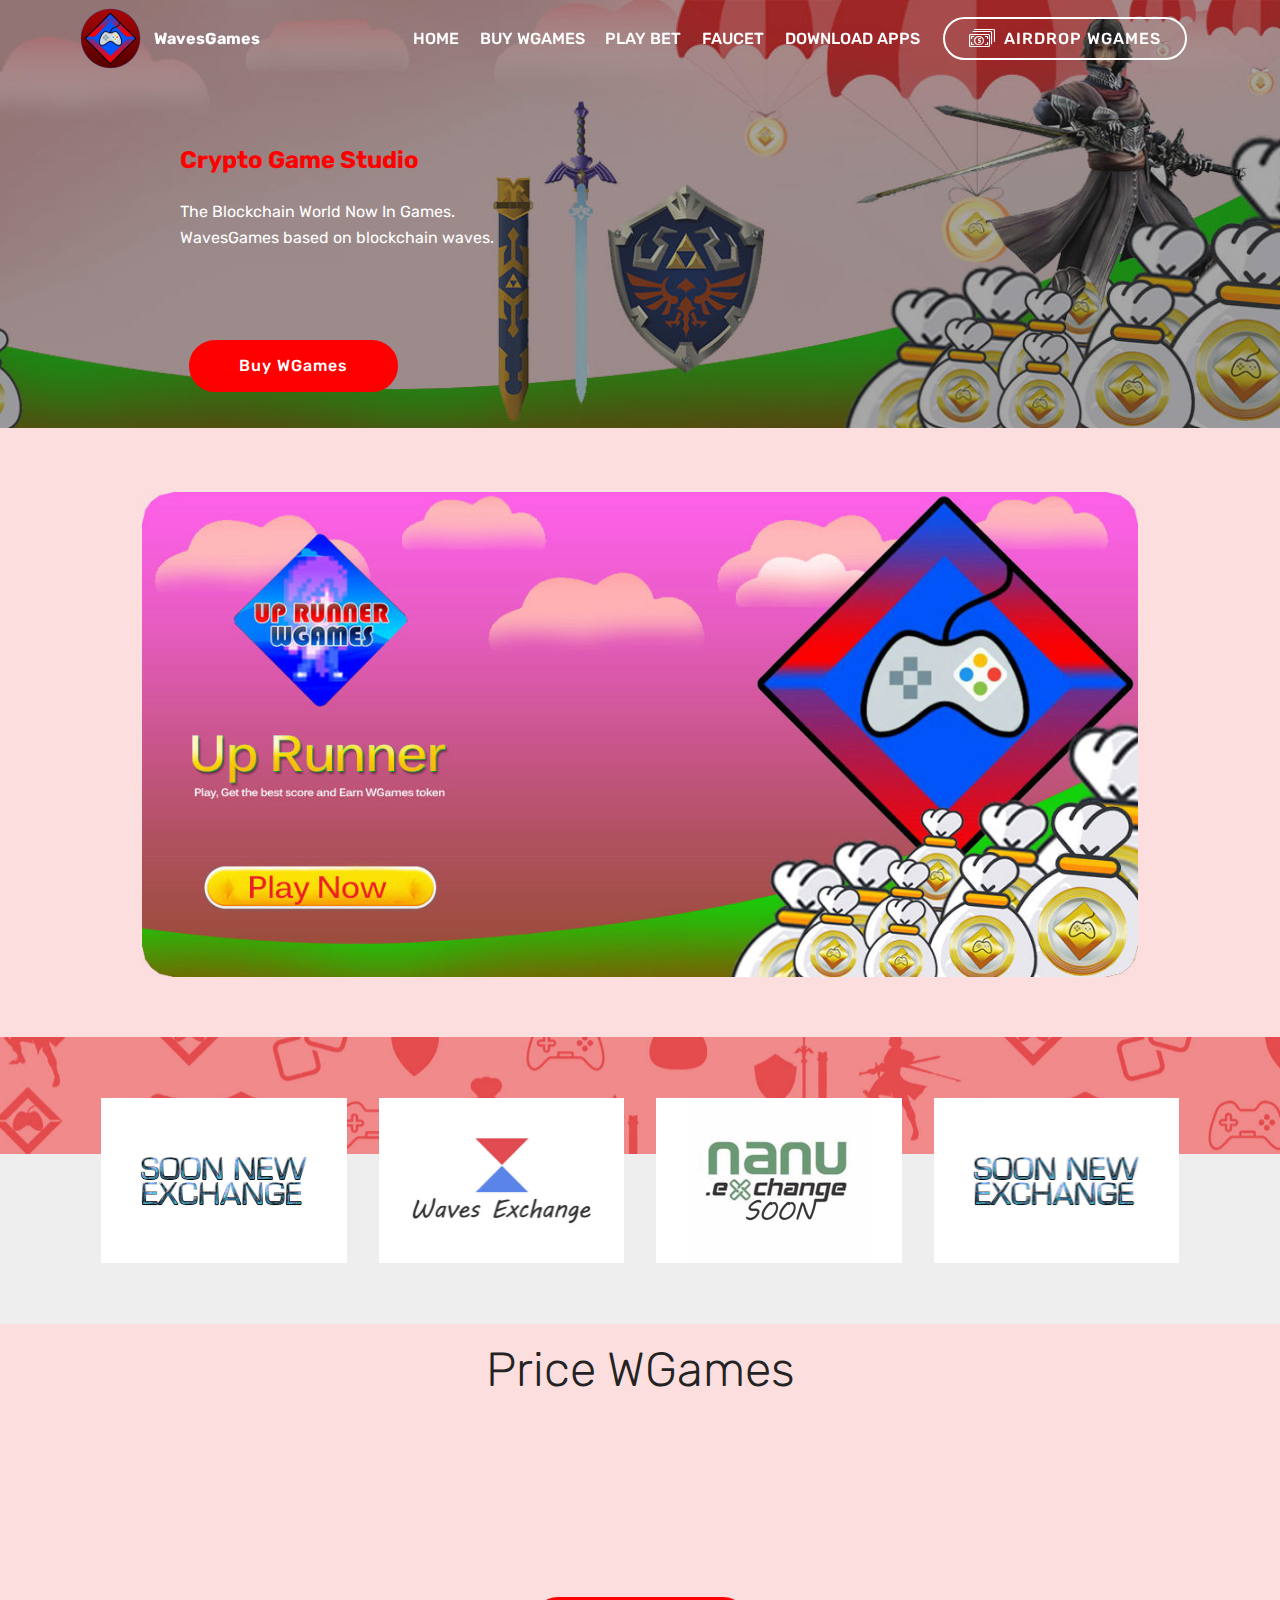
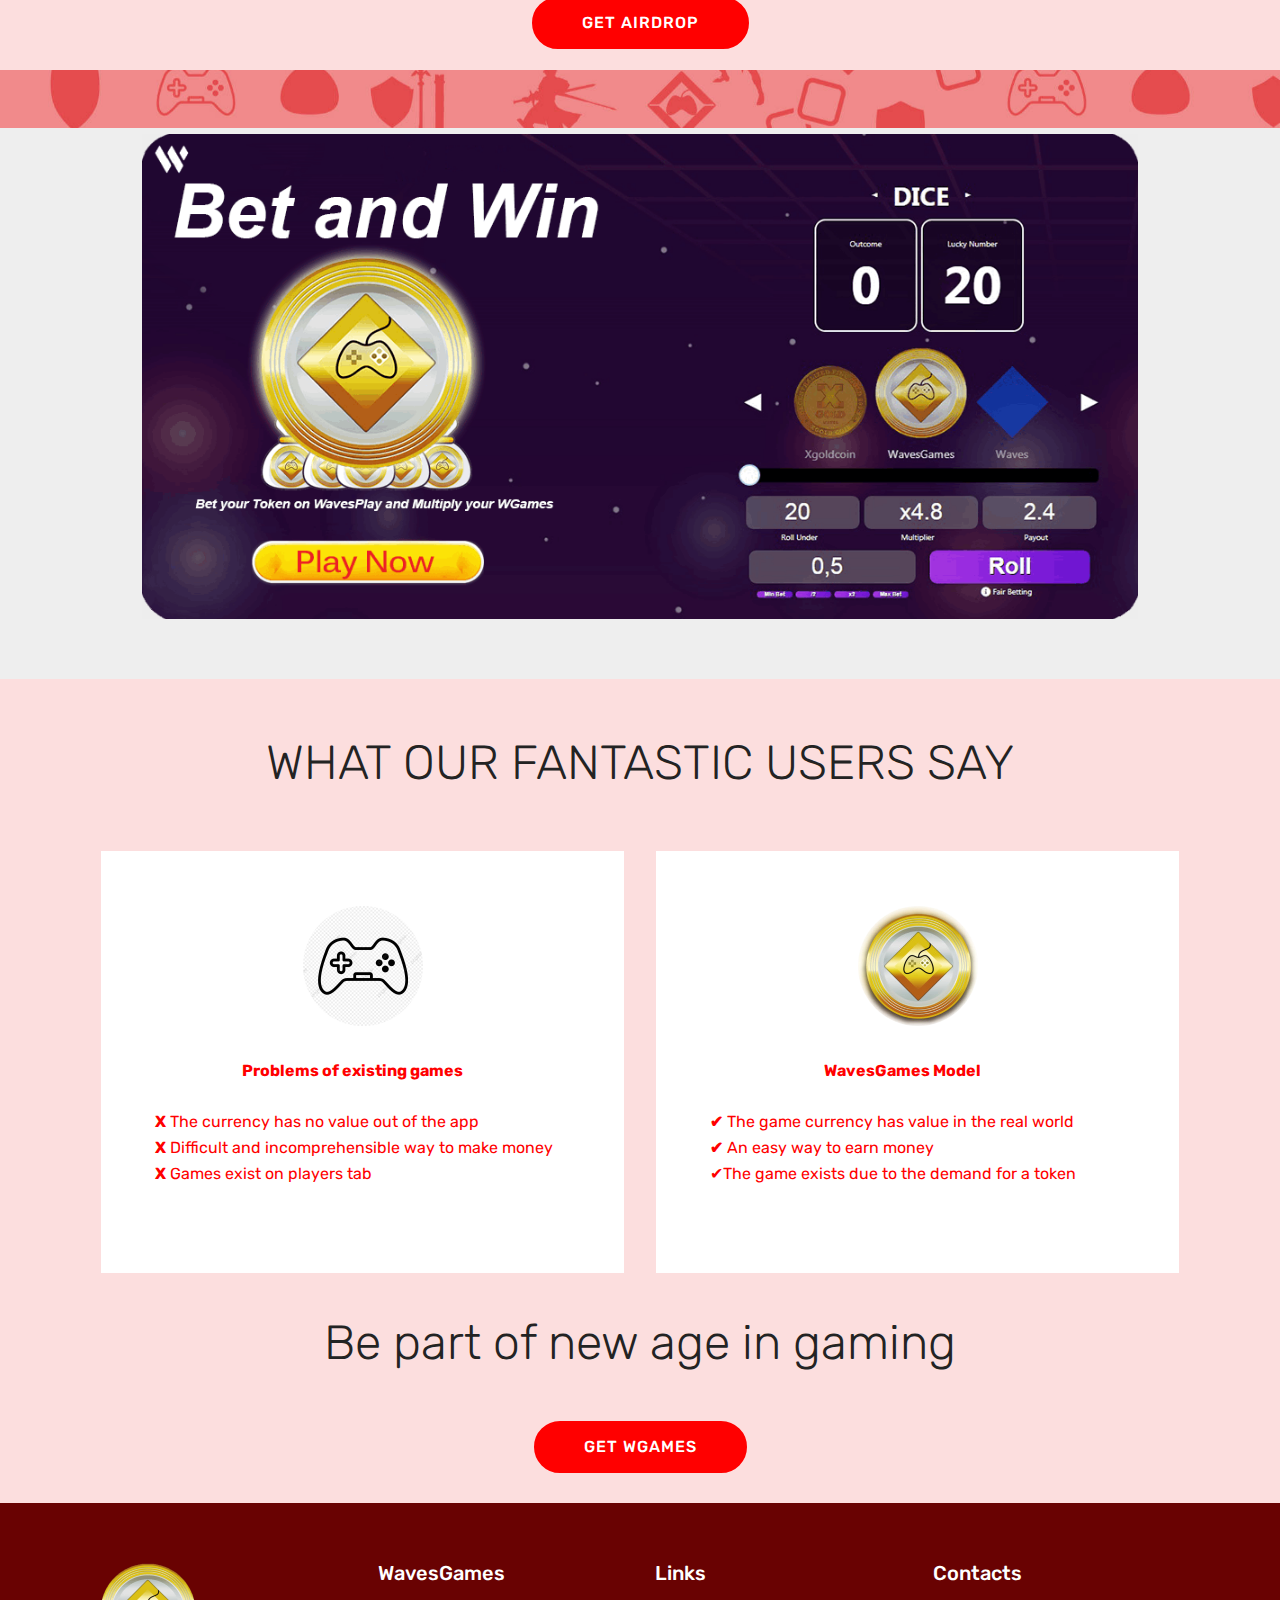
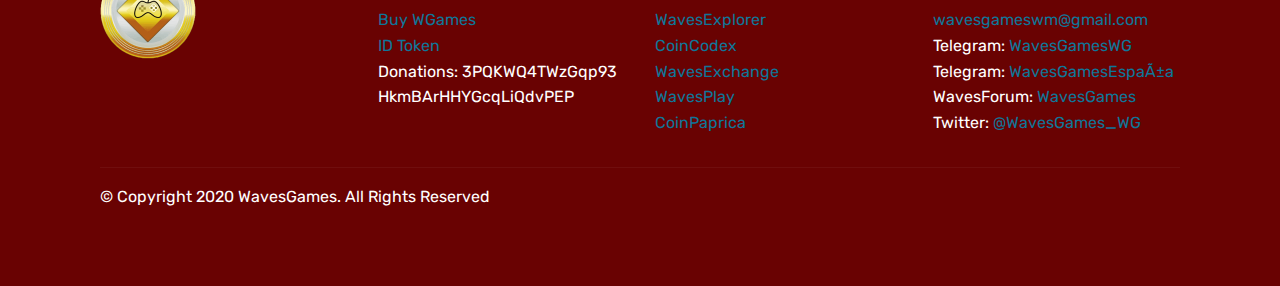
<file: index.html>
﻿<!DOCTYPE html>
<html  >
<head>
  <!-- Site made with Mobirise Website Builder v4.11.6, https://mobirise.com -->
  <meta charset="UTF-8">
  <meta http-equiv="X-UA-Compatible" content="IE=edge">
  <meta name="generator" content="Mobirise v4.11.6, mobirise.com">
  <meta name="twitter:card" content="summary_large_image"/>
<meta name="twitter:image:src" content="assets/images/index-meta.jpg"/>
<meta property="og:image" content="assets/images/index-meta.jpg"/>
<meta name="twitter:title" content="WavesGames - The Blockchain World Now In Games."/>
<meta name="viewport" content="width=device-width, initial-scale=1, minimum-scale=1">
  <link rel="shortcut icon" href="assets/images/untitled-2-122x122.png" type="image/x-icon">
  <meta name="description" content="WavesGames is an incredible online gaming platform that allows people to play and win real money backed by blockchain technology. Our main focus at WavesGames is the development of reliable and transparent games.">
  
  <title>WavesGames - The Blockchain World Now In Games.</title>
  <link rel="stylesheet" href="assets/web/assets/mobirise-icons/mobirise-icons.css">
  <link rel="stylesheet" href="assets/bootstrap/css/bootstrap.min.css">
  <link rel="stylesheet" href="assets/bootstrap/css/bootstrap-grid.min.css">
  <link rel="stylesheet" href="assets/bootstrap/css/bootstrap-reboot.min.css">
  <link rel="stylesheet" href="assets/socicon/css/styles.css">
  <link rel="stylesheet" href="assets/tether/tether.min.css">
  <link rel="stylesheet" href="assets/dropdown/css/style.css">
  <link rel="stylesheet" href="assets/theme/css/style.css">
  <link rel="preload" as="style" href="assets/mobirise/css/mbr-additional.css"><link rel="stylesheet" href="assets/mobirise/css/mbr-additional.css" type="text/css">
  
  
  
</head>
<body>
  <section class="menu cid-rVT5EyviFj" once="menu" id="menu1-0">

    

    <nav class="navbar navbar-expand beta-menu navbar-dropdown align-items-center navbar-fixed-top navbar-toggleable-sm bg-color transparent">
        <button class="navbar-toggler navbar-toggler-right" type="button" data-toggle="collapse" data-target="#navbarSupportedContent" aria-controls="navbarSupportedContent" aria-expanded="false" aria-label="Toggle navigation">
            <div class="hamburger">
                <span></span>
                <span></span>
                <span></span>
                <span></span>
            </div>
        </button>
        <div class="menu-logo">
            <div class="navbar-brand">
                <span class="navbar-logo">
                    <a href="index.html">
                         <img src="assets/images/untitled-2-122x122.png" alt="Mobirise" title="" style="height: 3.8rem;">
                    </a>
                </span>
                <span class="navbar-caption-wrap"><a class="navbar-caption text-white display-4" href="index.html">WavesGames</a></span>
            </div>
        </div>
        <div class="collapse navbar-collapse" id="navbarSupportedContent">
            <ul class="navbar-nav nav-dropdown" data-app-modern-menu="true"><li class="nav-item">
                    <a class="nav-link link text-white display-4" href="index.html">
                        
                        HOME</a>
                </li><li class="nav-item"><a class="nav-link link text-white display-4" href="https://miascoin.net/exchange/?market=WGames_BTC" target="_blank">
                        
                        BUY WGAMES</a></li>
                <li class="nav-item">
                    <a class="nav-link link text-white display-4" href="https://wavesplay.com/we6ytyn396vr">PLAY BET</a>
                </li><li class="nav-item"><a class="nav-link link text-white display-4" href="https://h2ox.io/F1341_U9XMAXSA2EY5ZM" target="_blank">FAUCET</a></li><li class="nav-item"><a class="nav-link link text-white display-4" href="apps.html">DOWNLOAD APPS</a></li></ul>
            <div class="navbar-buttons mbr-section-btn"><a class="btn btn-sm btn-white-outline display-4" href="https://docs.google.com/forms/d/e/1FAIpQLSc5JRfTfuzagUF_Sr4TKDaHBizjHt_TM_uXIOjIQZCibm6U7Q/viewform" target="_blank"><span class="mbri-cash mbr-iconfont mbr-iconfont-btn"></span>AIRDROP WGAMES</a></div>
        </div>
    </nav>
</section>

<section class="engine"><a href="https://mobirise.info/u">bootstrap responsive templates</a></section><section class="header6 cid-rVTgpq9FBV" id="header6-9">

    

    <div class="mbr-overlay" style="opacity: 0.4; background-color: rgb(35, 35, 35);">
    </div>

    <div class="container">
        <div class="row justify-content-md-center">
            <div class="mbr-white col-md-10">
                <h1 class="mbr-section-title align-center mbr-bold pb-3 mbr-fonts-style display-5"><br><br><br>Crypto Game Studio</h1>
                <p class="mbr-text align-center pb-3 mbr-fonts-style display-7">The Blockchain World Now In Games.
<br>WavesGames based on blockchain waves.&nbsp;<br><br><br></p>
                <div class="mbr-section-btn align-center"><a class="btn btn-md btn-primary display-4" href="https://miascoin.net/exchange/?market=WGames_BTC" target="_blank">Buy WGames</a></div>
            </div>
        </div>
    </div>

    
</section>

<section class="header4 cid-rVTmzFzYA5" id="header4-b">

    

    

    <div class="container">
        <div class="row justify-content-md-center">
            <div class="media-content col-md-10">
                
                
                <div class="mbr-text align-center mbr-white pb-3">
                    
                </div>
                
            </div>
            <div class="mbr-figure pt-5">
                <a href="http://www.mediafire.com/file/f9wtssndtacw4n9/Runner_Up_1_1.0.apk/file" target="_blank"><img src="assets/images/6454-1107x539.jpg" alt="Mobirise" title="" style="width: 90%;"></a>
            </div>
        </div>
    </div>
</section>

<section class="features3 cid-rXKHcbOWeV mbr-parallax-background" id="features3-12">

    

    
    <div class="container">
        <div class="media-container-row">
            <div class="card p-3 col-12 col-md-6 col-lg-3">
                <div class="card-wrapper">
                    <div class="card-img">
                        <img src="assets/images/nnew-492x329.jpg" alt="Mobirise" title="">
                    </div>
                    <div class="card-box">
                        
                        
                    </div>
                    
                </div>
            </div>

            <div class="card p-3 col-12 col-md-6 col-lg-3">
                <div class="card-wrapper">
                    <div class="card-img">
                        <a href="https://waves.exchange/trade/FyVYA5iS4Tc1tzrDBxHfBNyJXC1QVtt4PAXteEezG8Ey_WAVES" target="_blank"><img src="assets/images/3-492x329.jpg" alt="Mobirise" title=""></a>
                    </div>
                    <div class="card-box">
                        
                        
                    </div>
                    
                </div>
            </div>

            <div class="card p-3 col-12 col-md-6 col-lg-3">
                <div class="card-wrapper">
                    <div class="card-img">
                        <a href="https://nanu.exchange/site/voting" target="_blank"><img src="assets/images/2-492x329.jpg" alt="Mobirise" title=""></a>
                    </div>
                    <div class="card-box">
                        
                        
                    </div>
                    
                </div>
            </div>

            <div class="card p-3 col-12 col-md-6 col-lg-3">
                <div class="card-wrapper">
                    <div class="card-img">
                        <a href="https://www.wavesgames.ml/" target="_blank"><img src="assets/images/nnew-492x329.jpg" alt="Mobirise" title=""></a>
                    </div>
                    <div class="card-box">
                        
                        
                    </div>
                    
                </div>
            </div>
        </div>
    </div>
</section>

<section class="header1 cid-rZWAHAQchF" id="header16-17">

    

    

    <div class="container">
        <div class="row justify-content-md-center">
            <div class="col-md-10 align-center">
                
                <h3 class="mbr-section-subtitle mbr-light pb-3 mbr-fonts-style display-2">
                    Price WGames<br><iframe src="https://coinpaprika.com/coin/wgames-wavesgames/embed/?interval=0&modules[]=market_details&modules[]=chart&nightMode=false&primaryCurrency=USD&updateActive=false" width="650" frameborder="0"></iframe><br></h3>
                
                <div class="mbr-section-btn"><a class="btn btn-md btn-primary display-4" href="https://docs.google.com/forms/d/e/1FAIpQLSc5JRfTfuzagUF_Sr4TKDaHBizjHt_TM_uXIOjIQZCibm6U7Q/viewform" target="_blank">GET AIRDROP</a></div>
            </div>
        </div>
    </div>

</section>

<section class="header4 cid-rVX11pI4c6 mbr-parallax-background" id="header4-f">

    

    

    <div class="container">
        <div class="row justify-content-md-center">
            <div class="media-content col-md-10">
                
                
                <div class="mbr-text align-center mbr-white pb-3">
                    
                </div>
                
            </div>
            <div class="mbr-figure pt-5">
                <a href="https://wavesplay.com/we6ytyn396vr" target="_blank"><img src="assets/images/bet-1107x539.png" alt="Mobirise" title="" style="width: 90%;"></a>
            </div>
        </div>
    </div>
</section>

<section class="testimonials1 cid-rVX7ed0lFq" id="testimonials1-i">

    

    
    <div class="container">
        <div class="media-container-row">
            <div class="title col-12 align-center">
                <h2 class="pb-3 mbr-fonts-style display-2">
                    WHAT OUR FANTASTIC USERS SAY
                </h2>
                
            </div>
        </div>
    </div>

    <div class="container pt-3 mt-2">
        <div class="media-container-row">
            <div class="mbr-testimonial p-3 align-center col-12 col-md-6">
                <div class="panel-item p-3">
                    <div class="card-block">
                        <div class="testimonial-photo">
                            <img src="assets/images/pngtree-vector-control-pad-icon-png-image-4015152-240x240.jpg" alt="" title="">
                        </div>
                        <p class="mbr-text mbr-fonts-style display-7"><strong>&nbsp; &nbsp; &nbsp; &nbsp; &nbsp; &nbsp; &nbsp; &nbsp; &nbsp; &nbsp; &nbsp; &nbsp; &nbsp; &nbsp; &nbsp;Problems of existing games</strong>&nbsp;<br><br><strong>X</strong> The currency has no value out of the app
<br><strong>X</strong> Difficult and incomprehensible way to make money
<br><strong>X</strong> Games exist on players tab<br></p>
                    </div>
                    <div class="card-footer">
                        
                        
                    </div>
                </div>
            </div>

            <div class="mbr-testimonial p-3 align-center col-12 col-md-6">
                <div class="panel-item p-3">
                    <div class="card-block">
                        <div class="testimonial-photo">
                            <img src="assets/images/f1e95fa6-4858-4822-9b6a-a1a1db6f11a4-240x240.jpg" alt="" title="">
                        </div>
                        <p class="mbr-text mbr-fonts-style display-7"><strong>&nbsp; &nbsp; &nbsp; &nbsp; &nbsp; &nbsp; &nbsp; &nbsp; &nbsp; &nbsp; &nbsp; &nbsp; &nbsp; &nbsp; &nbsp; &nbsp; &nbsp; &nbsp; &nbsp; WavesGames Model</strong><br><br><strong>✔</strong> The game currency has value in the real world
<br><strong>✔</strong> An easy way to earn money
<br><strong✔&nbsp;</strong>✔The game exists due to the demand for a token<br></p>
                    </div>
                    <div class="card-footer">
                        
                        
                    </div>
                </div>
            </div>

            

            

            

            
        </div>
    </div>   
</section>

<section class="mbr-section content4 cid-rVX5UCVdsp" id="content4-h">

    

    <div class="container">
        <div class="media-container-row">
            <div class="title col-12 col-md-8">
                <h2 class="align-center pb-3 mbr-fonts-style display-2">Be part of new age in gaming</h2>
                
                <div class="mbr-section-btn align-center py-4"><a class="btn btn-primary display-4" href="http://t.me/WavesGamesWG" target="_blank">GET WGAMES</a></div>
            </div>
        </div>
    </div>
</section>

<section class="cid-rVX2MK67sL" id="footer1-g">

    

    

    <div class="container">
        <div class="media-container-row content text-white">
            <div class="col-12 col-md-3">
                <div class="media-wrap">
                    <a href="index.html">
                        <img src="assets/images/logo-png-192x192.png" alt="Mobirise" title="">
                    </a>
                </div>
            </div>
            <div class="col-12 col-md-3 mbr-fonts-style display-7">
                <h5 class="pb-3">
                    WavesGames
                </h5>
                <p class="mbr-text">
                    <a href="https://waves.exchange/trade/FyVYA5iS4Tc1tzrDBxHfBNyJXC1QVtt4PAXteEezG8Ey_WAVES" target="_blank" class="text-secondary">Buy WGames</a>
                    <br><a href="https://wavesexplorer.com/assets/FyVYA5iS4Tc1tzrDBxHfBNyJXC1QVtt4PAXteEezG8Ey" target="_blank" class="text-secondary">ID Token</a><br>Donations:&nbsp;3PQKWQ4TWzGqp93HkmBArHHYGcqLiQdvPEP<br>
                </p>
            </div>
            <div class="col-12 col-md-3 mbr-fonts-style display-7">
                <h5 class="pb-3">
                    Links
                </h5>
                <p class="mbr-text">
                    <a href="https://wavesexplorer.com/assets/FyVYA5iS4Tc1tzrDBxHfBNyJXC1QVtt4PAXteEezG8Ey" target="_blank" class="text-secondary">WavesExplorer</a><br><a href="https://coincodex.com/crypto/wavesgames/" target="_blank" class="text-secondary">CoinCodex</a>                    <br><a href="https://waves.exchange/trade/FyVYA5iS4Tc1tzrDBxHfBNyJXC1QVtt4PAXteEezG8Ey_WAVES" target="_blank" class="text-secondary">WavesExchange</a><br><a href="https://wavesplay.com/we6ytyn396vr" target="_blank" class="text-secondary">WavesPlay</a><br><a href="https://coinpaprika.com/coin/wgames-wavesgames/" target="_blank" class="text-secondary">CoinPaprica</a></p>
            </div>
            <div class="col-12 col-md-3 mbr-fonts-style display-7">
                <h5 class="pb-3">
                    Contacts
                </h5>
                <p class="mbr-text"><a href="mailto:wavesgameswm@gmail.com" class="text-secondary">wavesgameswm@gmail.com&nbsp;</a><br>Telegram: <a href="http://t.me/WavesGamesWG" target="_blank" class="text-secondary">WavesGamesWG</a><br>Telegram: <a href="https://t.me/wavesgamesEsp" target="_blank" class="text-secondary">WavesGamesEspaÃ±a</a><br>WavesForum: <a href="https://forum.wavesplatform.com/u/WavesGames/" target="_blank" class="text-secondary">WavesGames</a><br>Twitter: <a href="https://twitter.com/WavesGames_WG" target="_blank" class="text-secondary">@WavesGames_WG</a></p>
            </div>
        </div>
        <div class="footer-lower">
            <div class="media-container-row">
                <div class="col-sm-12">
                    <hr>
                </div>
            </div>
            <div class="media-container-row mbr-white">
                <div class="col-sm-6 copyright">
                    <p class="mbr-text mbr-fonts-style display-7">
                        © Copyright 2020 WavesGames. All Rights Reserved
                    </p>
                </div>
                <div class="col-md-6">
                    
                </div>
            </div>
        </div>
    </div>
</section>


  <script src="assets/web/assets/jquery/jquery.min.js"></script>
  <script src="assets/popper/popper.min.js"></script>
  <script src="assets/bootstrap/js/bootstrap.min.js"></script>
  <script src="assets/tether/tether.min.js"></script>
  <script src="assets/dropdown/js/nav-dropdown.js"></script>
  <script src="assets/dropdown/js/navbar-dropdown.js"></script>
  <script src="assets/touchswipe/jquery.touch-swipe.min.js"></script>
  <script src="assets/parallax/jarallax.min.js"></script>
  <script src="assets/smoothscroll/smooth-scroll.js"></script>
  <script src="assets/theme/js/script.js"></script>
  
  
</body>
</html>
</file>
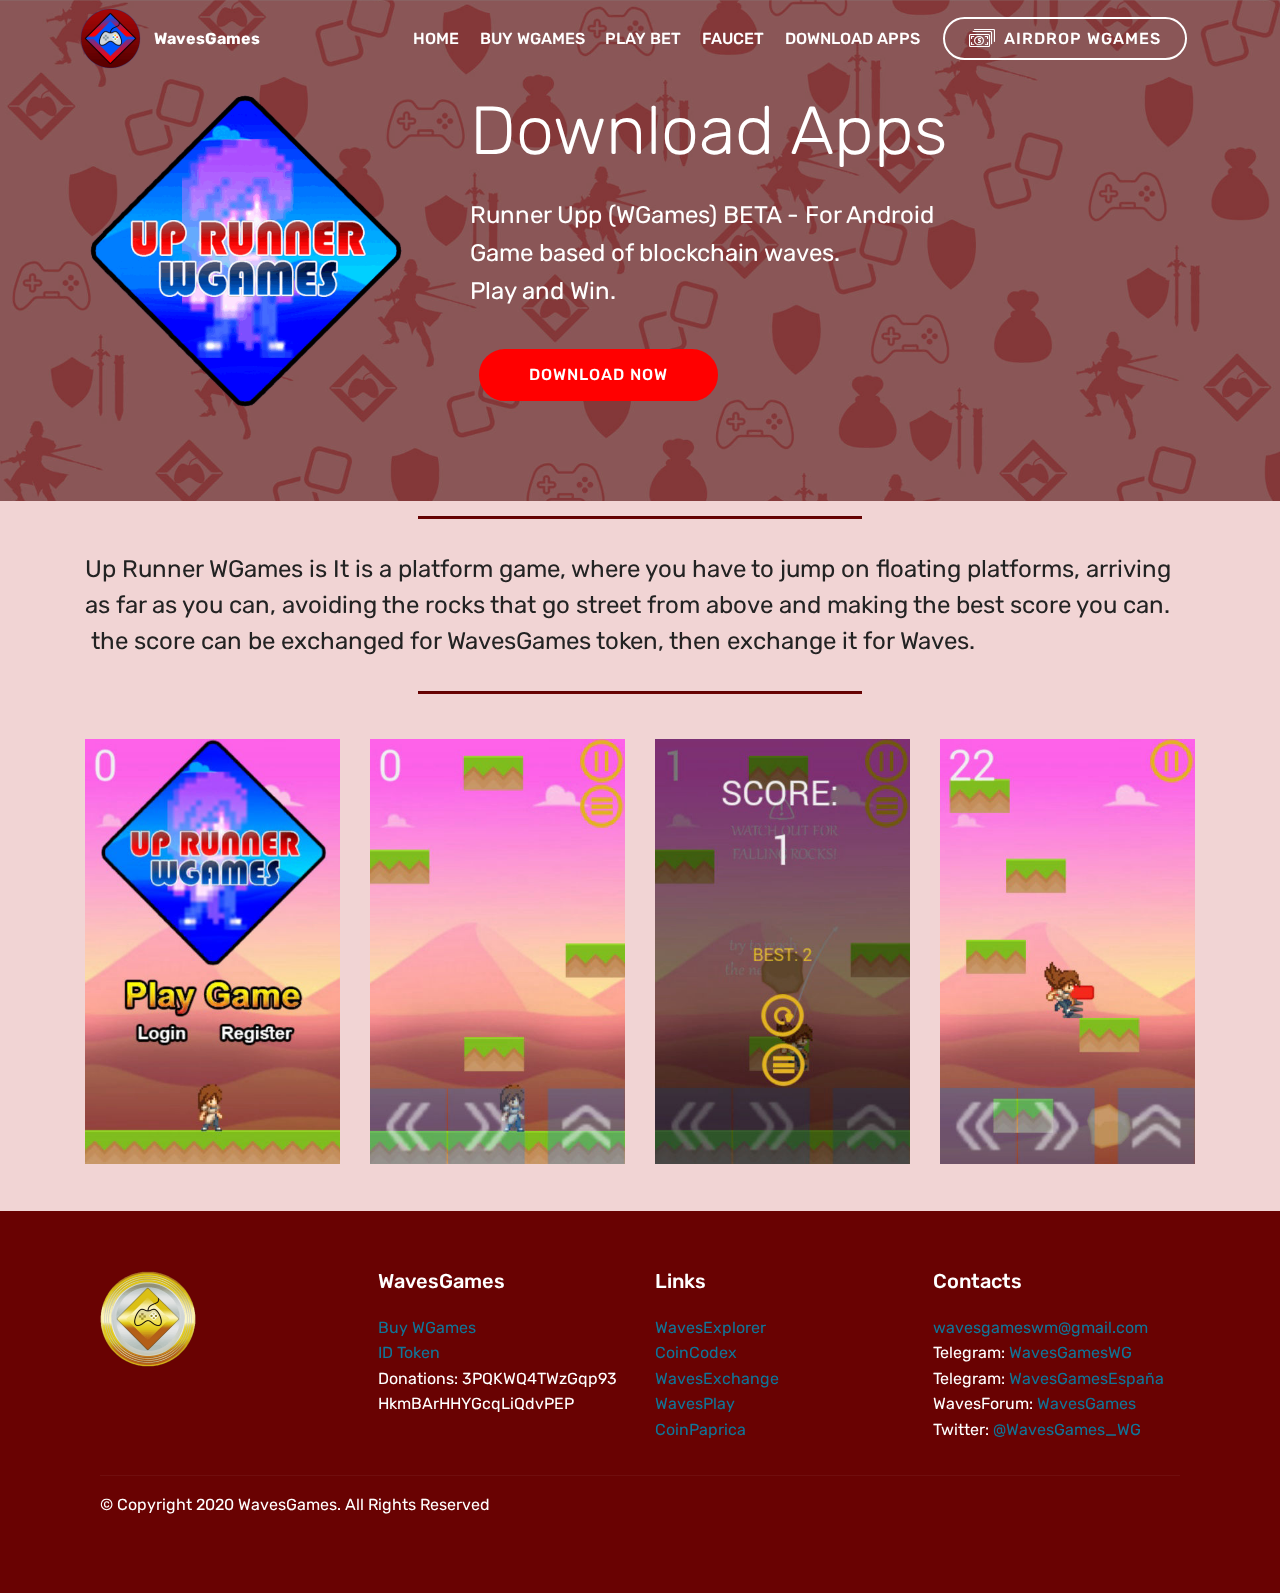
<file: apps.html>
<!DOCTYPE html>
<html  >
<head>
  <!-- Site made with Mobirise Website Builder v4.11.6, https://mobirise.com -->
  <meta charset="UTF-8">
  <meta http-equiv="X-UA-Compatible" content="IE=edge">
  <meta name="generator" content="Mobirise v4.11.6, mobirise.com">
  <meta name="viewport" content="width=device-width, initial-scale=1, minimum-scale=1">
  <link rel="shortcut icon" href="assets/images/untitled-2-122x122.png" type="image/x-icon">
  <meta name="description" content="Runner Upp (WGames) BETA - For Android
Game based of blockchain waves.
Play and Win.">
  
  <title>Download Apps WavesGames</title>
  <link rel="stylesheet" href="assets/web/assets/mobirise-icons/mobirise-icons.css">
  <link rel="stylesheet" href="assets/bootstrap/css/bootstrap.min.css">
  <link rel="stylesheet" href="assets/bootstrap/css/bootstrap-grid.min.css">
  <link rel="stylesheet" href="assets/bootstrap/css/bootstrap-reboot.min.css">
  <link rel="stylesheet" href="assets/socicon/css/styles.css">
  <link rel="stylesheet" href="assets/tether/tether.min.css">
  <link rel="stylesheet" href="assets/dropdown/css/style.css">
  <link rel="stylesheet" href="assets/theme/css/style.css">
  <link rel="preload" as="style" href="assets/mobirise/css/mbr-additional.css"><link rel="stylesheet" href="assets/mobirise/css/mbr-additional.css" type="text/css">
  
  
  
</head>
<body>
  <section class="menu cid-rVT5EyviFj" once="menu" id="menu1-p">

    

    <nav class="navbar navbar-expand beta-menu navbar-dropdown align-items-center navbar-fixed-top navbar-toggleable-sm bg-color transparent">
        <button class="navbar-toggler navbar-toggler-right" type="button" data-toggle="collapse" data-target="#navbarSupportedContent" aria-controls="navbarSupportedContent" aria-expanded="false" aria-label="Toggle navigation">
            <div class="hamburger">
                <span></span>
                <span></span>
                <span></span>
                <span></span>
            </div>
        </button>
        <div class="menu-logo">
            <div class="navbar-brand">
                <span class="navbar-logo">
                    <a href="index.html">
                         <img src="assets/images/untitled-2-122x122.png" alt="Mobirise" title="" style="height: 3.8rem;">
                    </a>
                </span>
                <span class="navbar-caption-wrap"><a class="navbar-caption text-white display-4" href="index.html">WavesGames</a></span>
            </div>
        </div>
        <div class="collapse navbar-collapse" id="navbarSupportedContent">
            <ul class="navbar-nav nav-dropdown" data-app-modern-menu="true"><li class="nav-item">
                    <a class="nav-link link text-white display-4" href="index.html">
                        
                        HOME</a>
                </li><li class="nav-item"><a class="nav-link link text-white display-4" href="https://miascoin.net/exchange/?market=WGames_BTC" target="_blank">
                        
                        BUY WGAMES</a></li>
                <li class="nav-item">
                    <a class="nav-link link text-white display-4" href="https://wavesplay.com/we6ytyn396vr">PLAY BET</a>
                </li><li class="nav-item"><a class="nav-link link text-white display-4" href="https://h2ox.io/F1341_U9XMAXSA2EY5ZM" target="_blank">FAUCET</a></li><li class="nav-item"><a class="nav-link link text-white display-4" href="apps.html">DOWNLOAD APPS</a></li></ul>
            <div class="navbar-buttons mbr-section-btn"><a class="btn btn-sm btn-white-outline display-4" href="https://docs.google.com/forms/d/e/1FAIpQLSc5JRfTfuzagUF_Sr4TKDaHBizjHt_TM_uXIOjIQZCibm6U7Q/viewform" target="_blank"><span class="mbri-cash mbr-iconfont mbr-iconfont-btn"></span>AIRDROP WGAMES</a></div>
        </div>
    </nav>
</section>

<section class="engine"><a href="https://mobirise.info/y">free html website templates</a></section><section class="header3 cid-rWPPhpcW3K mbr-parallax-background" id="header3-q">

    

    <div class="mbr-overlay" style="opacity: 0.5; background-color: rgb(35, 35, 35);">
    </div>

    <div class="container">
        <div class="media-container-row">
            <div class="mbr-figure" style="width: 50%;">
                <img src="assets/images/desktop-icon-512-512x512.png" alt="Mobirise" title="">
            </div>

            <div class="media-content">
                <h1 class="mbr-section-title mbr-white pb-3 mbr-fonts-style display-1">
                    Download Apps</h1>
                
                <div class="mbr-section-text mbr-white pb-3 ">
                    <p class="mbr-text mbr-fonts-style display-5">
                        Runner Upp (WGames) BETA - For Android<br>Game based of blockchain waves.<br>Play and Win.</p>
                </div>
                <div class="mbr-section-btn"><a class="btn btn-md btn-primary display-4" href="http://www.mediafire.com/file/f9wtssndtacw4n9/Runner_Up_1_1.0.apk/file" target="_blank">DOWNLOAD NOW</a></div>
            </div>
        </div>
    </div>

</section>

<section class="mbr-section article content9 cid-rWPTDRyjxY" id="content9-x">
    
     

    <div class="container">
        <div class="inner-container" style="width: 100%;">
            <hr class="line" style="width: 40%;">
            <div class="section-text align-center mbr-fonts-style display-5">Up Runner WGames is It is a platform game, where you have to jump on floating platforms, arriving as far as you can, avoiding the rocks that go street from above and making the best score you can.
&nbsp;<span style="text-align: left; font-size: 1.5rem;">the score can be exchanged for WavesGames token, then exchange it for Waves.</span></div>
            <hr class="line" style="width: 40%;">
        </div>
        </div>
</section>

<section class="mbr-gallery gallery5 cid-rWPRL7JIto" id="gallery5-t">

    

    

    <div class="container">
        
        
        <div class="row" id="gallery" data-toggle="modal" data-target="#carouselModal">
            <div class="col-sm-6 col-md-4 col-lg-3 item gallery-image">
                <div class="item-wrapper">
                    <img class="w-100" src="assets/images/1-2-386x643.jpg" alt="" data-target="#mbrCarousel" data-slide-to="0" title="">
                </div>
            </div>
            <div class="col-sm-6 col-md-4 col-lg-3 item gallery-image">
                <div class="item-wrapper">
                    <img class="w-100" src="assets/images/2-2-386x642.jpg" alt="" data-target="#mbrCarousel" data-slide-to="1" title="">
                </div>
            </div>
            <div class="col-sm-6 col-md-4 col-lg-3 item gallery-image">
                <div class="item-wrapper">
                    <img class="w-100" src="assets/images/4-386x643.jpg" alt="" data-target="#mbrCarousel" data-slide-to="2" title="">
                </div>
            </div>
            <div class="col-sm-6 col-md-4 col-lg-3 item gallery-image">
                <div class="item-wrapper">
                    <img class="w-100" src="assets/images/5-386x643.jpg" alt="" data-target="#mbrCarousel" data-slide-to="3" title="">
                </div>
            </div>
        </div>

        <div class="modal mbr-slider fade" id="carouselModal" tabindex="-1" role="dialog" aria-hidden="true">
            <div class="modal-dialog" role="document">
                <div class="modal-content">
                    <div class="modal-body">
                        <div id="mbrCarousel" class="carousel slide" data-ride="carousel">
                            <div class="carousel-inner">
                                <div class="carousel-item active">
                                    <img class="d-block w-100" src="assets/images/background1.jpg" alt="">
                                </div>
                                <div class="carousel-item">
                                    <img class="d-block w-100" src="assets/images/background2.jpg" alt="">
                                </div>
                                <div class="carousel-item">
                                    <img class="d-block w-100" src="assets/images/background3.jpg" alt="">
                                </div>
                                <div class="carousel-item">
                                    <img class="d-block w-100" src="assets/images/background4.jpg" alt="">
                                </div>
                            </div>
                            <ol class="carousel-indicators">
                                <li data-target="#mbrCarousel" data-slide-to="0" class="active"></li>
                                <li data-target="#mbrCarousel" data-slide-to="1"></li>
                                <li data-target="#mbrCarousel" data-slide-to="2"></li>
                                <li data-target="#mbrCarousel" data-slide-to="3"></li>
                            </ol>
                            <a role="button" href="" class="close" data-dismiss="modal" aria-label="Close">
                            </a>
                            <a class="carousel-control-prev carousel-control" href="#mbrCarousel" role="button" data-slide="prev">
                                <span class="mbri-left mbr-iconfont" aria-hidden="true"></span>
                                <span class="sr-only">Previous</span>
                            </a>
                            <a class="carousel-control-next carousel-control" href="#mbrCarousel" role="button" data-slide="next">
                                <span class="mbri-right mbr-iconfont" aria-hidden="true"></span>
                                <span class="sr-only">Next</span>
                            </a>
                        </div>
                    </div>
                </div>
            </div>
        </div>
    </div>
</section>

<section class="cid-rYdp6TPpOp" id="footer1-16">

    

    

    <div class="container">
        <div class="media-container-row content text-white">
            <div class="col-12 col-md-3">
                <div class="media-wrap">
                    <a href="index.html">
                        <img src="assets/images/logo-png-192x192.png" alt="Mobirise" title="">
                    </a>
                </div>
            </div>
            <div class="col-12 col-md-3 mbr-fonts-style display-7">
                <h5 class="pb-3">
                    WavesGames
                </h5>
                <p class="mbr-text">
                    <a href="https://waves.exchange/trade/FyVYA5iS4Tc1tzrDBxHfBNyJXC1QVtt4PAXteEezG8Ey_WAVES" target="_blank" class="text-secondary">Buy WGames</a>
                    <br><a href="https://wavesexplorer.com/assets/FyVYA5iS4Tc1tzrDBxHfBNyJXC1QVtt4PAXteEezG8Ey" target="_blank" class="text-secondary">ID Token</a><br>Donations:&nbsp;3PQKWQ4TWzGqp93HkmBArHHYGcqLiQdvPEP<br>
                </p>
            </div>
            <div class="col-12 col-md-3 mbr-fonts-style display-7">
                <h5 class="pb-3">
                    Links
                </h5>
                <p class="mbr-text">
                    <a href="https://wavesexplorer.com/assets/FyVYA5iS4Tc1tzrDBxHfBNyJXC1QVtt4PAXteEezG8Ey" target="_blank" class="text-secondary">WavesExplorer</a><br><a href="https://coincodex.com/crypto/wavesgames/" target="_blank" class="text-secondary">CoinCodex</a>                    <br><a href="https://waves.exchange/trade/FyVYA5iS4Tc1tzrDBxHfBNyJXC1QVtt4PAXteEezG8Ey_WAVES" target="_blank" class="text-secondary">WavesExchange</a><br><a href="https://wavesplay.com/we6ytyn396vr" target="_blank" class="text-secondary">WavesPlay</a><br><a href="https://coinpaprika.com/coin/wgames-wavesgames/" target="_blank" class="text-secondary">CoinPaprica</a></p>
            </div>
            <div class="col-12 col-md-3 mbr-fonts-style display-7">
                <h5 class="pb-3">
                    Contacts
                </h5>
                <p class="mbr-text"><a href="mailto:wavesgameswm@gmail.com" class="text-secondary">wavesgameswm@gmail.com&nbsp;</a><br>Telegram: <a href="http://t.me/WavesGamesWG" target="_blank" class="text-secondary">WavesGamesWG</a><br>Telegram: <a href="https://t.me/wavesgamesEsp" target="_blank" class="text-secondary">WavesGamesEspaña</a><br>WavesForum: <a href="https://forum.wavesplatform.com/u/WavesGames/" target="_blank" class="text-secondary">WavesGames</a><br>Twitter: <a href="https://twitter.com/WavesGames_WG" target="_blank" class="text-secondary">@WavesGames_WG</a></p>
            </div>
        </div>
        <div class="footer-lower">
            <div class="media-container-row">
                <div class="col-sm-12">
                    <hr>
                </div>
            </div>
            <div class="media-container-row mbr-white">
                <div class="col-sm-6 copyright">
                    <p class="mbr-text mbr-fonts-style display-7">
                        © Copyright 2020 WavesGames. All Rights Reserved
                    </p>
                </div>
                <div class="col-md-6">
                    
                </div>
            </div>
        </div>
    </div>
</section>


  <script src="assets/web/assets/jquery/jquery.min.js"></script>
  <script src="assets/popper/popper.min.js"></script>
  <script src="assets/bootstrap/js/bootstrap.min.js"></script>
  <script src="assets/tether/tether.min.js"></script>
  <script src="assets/dropdown/js/nav-dropdown.js"></script>
  <script src="assets/dropdown/js/navbar-dropdown.js"></script>
  <script src="assets/touchswipe/jquery.touch-swipe.min.js"></script>
  <script src="assets/parallax/jarallax.min.js"></script>
  <script src="assets/smoothscroll/smooth-scroll.js"></script>
  <script src="assets/theme/js/script.js"></script>
  
  
</body>
</html>
</file>
<file: assets/web/assets/mobirise-icons/mobirise-icons.css>
@font-face {
  font-family: 'MobiriseIcons';
  src:  url('mobirise-icons.eot?spat4u');
  src:  url('mobirise-icons.eot?spat4u#iefix') format('embedded-opentype'),
    url('mobirise-icons.ttf?spat4u') format('truetype'),
    url('mobirise-icons.woff?spat4u') format('woff'),
    url('mobirise-icons.svg?spat4u#MobiriseIcons') format('svg');
  font-weight: normal;
  font-style: normal;
  font-display: swap;
}

[class^="mbri-"], [class*=" mbri-"] {
  /* use !important to prevent issues with browser extensions that change fonts */
  font-family: MobiriseIcons !important;
  speak: none;
  font-style: normal;
  font-weight: normal;
  font-variant: normal;
  text-transform: none;
  line-height: 1;

  /* Better Font Rendering =========== */
  -webkit-font-smoothing: antialiased;
  -moz-osx-font-smoothing: grayscale;
}

.mbri-add-submenu:before {
  content: "\e900";
}
.mbri-alert:before {
  content: "\e901";
}
.mbri-align-center:before {
  content: "\e902";
}
.mbri-align-justify:before {
  content: "\e903";
}
.mbri-align-left:before {
  content: "\e904";
}
.mbri-align-right:before {
  content: "\e905";
}
.mbri-android:before {
  content: "\e906";
}
.mbri-apple:before {
  content: "\e907";
}
.mbri-arrow-down:before {
  content: "\e908";
}
.mbri-arrow-next:before {
  content: "\e909";
}
.mbri-arrow-prev:before {
  content: "\e90a";
}
.mbri-arrow-up:before {
  content: "\e90b";
}
.mbri-bold:before {
  content: "\e90c";
}
.mbri-bookmark:before {
  content: "\e90d";
}
.mbri-bootstrap:before {
  content: "\e90e";
}
.mbri-briefcase:before {
  content: "\e90f";
}
.mbri-browse:before {
  content: "\e910";
}
.mbri-bulleted-list:before {
  content: "\e911";
}
.mbri-calendar:before {
  content: "\e912";
}
.mbri-camera:before {
  content: "\e913";
}
.mbri-cart-add:before {
  content: "\e914";
}
.mbri-cart-full:before {
  content: "\e915";
}
.mbri-cash:before {
  content: "\e916";
}
.mbri-change-style:before {
  content: "\e917";
}
.mbri-chat:before {
  content: "\e918";
}
.mbri-clock:before {
  content: "\e919";
}
.mbri-close:before {
  content: "\e91a";
}
.mbri-cloud:before {
  content: "\e91b";
}
.mbri-code:before {
  content: "\e91c";
}
.mbri-contact-form:before {
  content: "\e91d";
}
.mbri-credit-card:before {
  content: "\e91e";
}
.mbri-cursor-click:before {
  content: "\e91f";
}
.mbri-cust-feedback:before {
  content: "\e920";
}
.mbri-database:before {
  content: "\e921";
}
.mbri-delivery:before {
  content: "\e922";
}
.mbri-desktop:before {
  content: "\e923";
}
.mbri-devices:before {
  content: "\e924";
}
.mbri-down:before {
  content: "\e925";
}
.mbri-download:before {
  content: "\e989";
}
.mbri-drag-n-drop:before {
  content: "\e927";
}
.mbri-drag-n-drop2:before {
  content: "\e928";
}
.mbri-edit:before {
  content: "\e929";
}
.mbri-edit2:before {
  content: "\e92a";
}
.mbri-error:before {
  content: "\e92b";
}
.mbri-extension:before {
  content: "\e92c";
}
.mbri-features:before {
  content: "\e92d";
}
.mbri-file:before {
  content: "\e92e";
}
.mbri-flag:before {
  content: "\e92f";
}
.mbri-folder:before {
  content: "\e930";
}
.mbri-gift:before {
  content: "\e931";
}
.mbri-github:before {
  content: "\e932";
}
.mbri-globe:before {
  content: "\e933";
}
.mbri-globe-2:before {
  content: "\e934";
}
.mbri-growing-chart:before {
  content: "\e935";
}
.mbri-hearth:before {
  content: "\e936";
}
.mbri-help:before {
  content: "\e937";
}
.mbri-home:before {
  content: "\e938";
}
.mbri-hot-cup:before {
  content: "\e939";
}
.mbri-idea:before {
  content: "\e93a";
}
.mbri-image-gallery:before {
  content: "\e93b";
}
.mbri-image-slider:before {
  content: "\e93c";
}
.mbri-info:before {
  content: "\e93d";
}
.mbri-italic:before {
  content: "\e93e";
}
.mbri-key:before {
  content: "\e93f";
}
.mbri-laptop:before {
  content: "\e940";
}
.mbri-layers:before {
  content: "\e941";
}
.mbri-left-right:before {
  content: "\e942";
}
.mbri-left:before {
  content: "\e943";
}
.mbri-letter:before {
  content: "\e944";
}
.mbri-like:before {
  content: "\e945";
}
.mbri-link:before {
  content: "\e946";
}
.mbri-lock:before {
  content: "\e947";
}
.mbri-login:before {
  content: "\e948";
}
.mbri-logout:before {
  content: "\e949";
}
.mbri-magic-stick:before {
  content: "\e94a";
}
.mbri-map-pin:before {
  content: "\e94b";
}
.mbri-menu:before {
  content: "\e94c";
}
.mbri-mobile:before {
  content: "\e94d";
}
.mbri-mobile2:before {
  content: "\e94e";
}
.mbri-mobirise:before {
  content: "\e94f";
}
.mbri-more-horizontal:before {
  content: "\e950";
}
.mbri-more-vertical:before {
  content: "\e951";
}
.mbri-music:before {
  content: "\e952";
}
.mbri-new-file:before {
  content: "\e953";
}
.mbri-numbered-list:before {
  content: "\e954";
}
.mbri-opened-folder:before {
  content: "\e955";
}
.mbri-pages:before {
  content: "\e956";
}
.mbri-paper-plane:before {
  content: "\e957";
}
.mbri-paperclip:before {
  content: "\e958";
}
.mbri-photo:before {
  content: "\e959";
}
.mbri-photos:before {
  content: "\e95a";
}
.mbri-pin:before {
  content: "\e95b";
}
.mbri-play:before {
  content: "\e95c";
}
.mbri-plus:before {
  content: "\e95d";
}
.mbri-preview:before {
  content: "\e95e";
}
.mbri-print:before {
  content: "\e95f";
}
.mbri-protect:before {
  content: "\e960";
}
.mbri-question:before {
  content: "\e961";
}
.mbri-quote-left:before {
  content: "\e962";
}
.mbri-quote-right:before {
  content: "\e963";
}
.mbri-refresh:before {
  content: "\e964";
}
.mbri-responsive:before {
  content: "\e965";
}
.mbri-right:before {
  content: "\e966";
}
.mbri-rocket:before {
  content: "\e967";
}
.mbri-sad-face:before {
  content: "\e968";
}
.mbri-sale:before {
  content: "\e969";
}
.mbri-save:before {
  content: "\e96a";
}
.mbri-search:before {
  content: "\e96b";
}
.mbri-setting:before {
  content: "\e96c";
}
.mbri-setting2:before {
  content: "\e96d";
}
.mbri-setting3:before {
  content: "\e96e";
}
.mbri-share:before {
  content: "\e96f";
}
.mbri-shopping-bag:before {
  content: "\e970";
}
.mbri-shopping-basket:before {
  content: "\e971";
}
.mbri-shopping-cart:before {
  content: "\e972";
}
.mbri-sites:before {
  content: "\e973";
}
.mbri-smile-face:before {
  content: "\e974";
}
.mbri-speed:before {
  content: "\e975";
}
.mbri-star:before {
  content: "\e976";
}
.mbri-success:before {
  content: "\e977";
}
.mbri-sun:before {
  content: "\e978";
}
.mbri-sun2:before {
  content: "\e979";
}
.mbri-tablet:before {
  content: "\e97a";
}
.mbri-tablet-vertical:before {
  content: "\e97b";
}
.mbri-target:before {
  content: "\e97c";
}
.mbri-timer:before {
  content: "\e97d";
}
.mbri-to-ftp:before {
  content: "\e97e";
}
.mbri-to-local-drive:before {
  content: "\e97f";
}
.mbri-touch-swipe:before {
  content: "\e980";
}
.mbri-touch:before {
  content: "\e981";
}
.mbri-trash:before {
  content: "\e982";
}
.mbri-underline:before {
  content: "\e983";
}
.mbri-unlink:before {
  content: "\e984";
}
.mbri-unlock:before {
  content: "\e985";
}
.mbri-up-down:before {
  content: "\e986";
}
.mbri-up:before {
  content: "\e987";
}
.mbri-update:before {
  content: "\e988";
}
.mbri-upload:before {
 content: "\e926"; 
}
.mbri-user:before {
  content: "\e98a";
}
.mbri-user2:before {
  content: "\e98b";
}
.mbri-users:before {
  content: "\e98c";
}
.mbri-video:before {
  content: "\e98d";
}
.mbri-video-play:before {
  content: "\e98e";
}
.mbri-watch:before {
  content: "\e98f";
}
.mbri-website-theme:before {
  content: "\e990";
}
.mbri-wifi:before {
  content: "\e991";
}
.mbri-windows:before {
  content: "\e992";
}
.mbri-zoom-out:before {
  content: "\e993";
}
.mbri-redo:before {
  content: "\e994";
}
.mbri-undo:before {
  content: "\e995";
}
</file>
<file: assets/socicon/css/styles.css>
@charset "UTF-8";

@font-face {
  font-family: "socicon";
  src:url("../fonts/socicon.eot");
  src:url("../fonts/socicon.eot?#iefix") format("embedded-opentype"),
    url("../fonts/socicon.woff") format("woff"),
    url("../fonts/socicon.ttf") format("truetype"),
    url("../fonts/socicon.svg#socicon") format("svg");
  font-weight: normal;
  font-style: normal;
  font-display:swap;
}

[data-icon]:before {
  font-family: "socicon" !important;
  content: attr(data-icon);
  font-style: normal !important;
  font-weight: normal !important;
  font-variant: normal !important;
  text-transform: none !important;
  speak: none;
  line-height: 1;
  -webkit-font-smoothing: antialiased;
  -moz-osx-font-smoothing: grayscale;
}

[class^="socicon-"]:before,
[class*=" socicon-"]:before {
  font-family: "socicon" !important;
  font-style: normal !important;
  font-weight: normal !important;
  font-variant: normal !important;
  text-transform: none !important;
  speak: none;
  line-height: 1;
  -webkit-font-smoothing: antialiased;
  -moz-osx-font-smoothing: grayscale;
}

.socicon-modelmayhem:before {
  content: "\e000";
}
.socicon-mixcloud:before {
  content: "\e001";
}
.socicon-drupal:before {
  content: "\e002";
}
.socicon-swarm:before {
  content: "\e003";
}
.socicon-istock:before {
  content: "\e004";
}
.socicon-yammer:before {
  content: "\e005";
}
.socicon-ello:before {
  content: "\e006";
}
.socicon-stackoverflow:before {
  content: "\e007";
}
.socicon-persona:before {
  content: "\e008";
}
.socicon-triplej:before {
  content: "\e009";
}
.socicon-houzz:before {
  content: "\e00a";
}
.socicon-rss:before {
  content: "\e00b";
}
.socicon-paypal:before {
  content: "\e00c";
}
.socicon-odnoklassniki:before {
  content: "\e00d";
}
.socicon-airbnb:before {
  content: "\e00e";
}
.socicon-periscope:before {
  content: "\e00f";
}
.socicon-outlook:before {
  content: "\e010";
}
.socicon-coderwall:before {
  content: "\e011";
}
.socicon-tripadvisor:before {
  content: "\e012";
}
.socicon-appnet:before {
  content: "\e013";
}
.socicon-goodreads:before {
  content: "\e014";
}
.socicon-tripit:before {
  content: "\e015";
}
.socicon-lanyrd:before {
  content: "\e016";
}
.socicon-slideshare:before {
  content: "\e017";
}
.socicon-buffer:before {
  content: "\e018";
}
.socicon-disqus:before {
  content: "\e019";
}
.socicon-vkontakte:before {
  content: "\e01a";
}
.socicon-whatsapp:before {
  content: "\e01b";
}
.socicon-patreon:before {
  content: "\e01c";
}
.socicon-storehouse:before {
  content: "\e01d";
}
.socicon-pocket:before {
  content: "\e01e";
}
.socicon-mail:before {
  content: "\e01f";
}
.socicon-blogger:before {
  content: "\e020";
}
.socicon-technorati:before {
  content: "\e021";
}
.socicon-reddit:before {
  content: "\e022";
}
.socicon-dribbble:before {
  content: "\e023";
}
.socicon-stumbleupon:before {
  content: "\e024";
}
.socicon-digg:before {
  content: "\e025";
}
.socicon-envato:before {
  content: "\e026";
}
.socicon-behance:before {
  content: "\e027";
}
.socicon-delicious:before {
  content: "\e028";
}
.socicon-deviantart:before {
  content: "\e029";
}
.socicon-forrst:before {
  content: "\e02a";
}
.socicon-play:before {
  content: "\e02b";
}
.socicon-zerply:before {
  content: "\e02c";
}
.socicon-wikipedia:before {
  content: "\e02d";
}
.socicon-apple:before {
  content: "\e02e";
}
.socicon-flattr:before {
  content: "\e02f";
}
.socicon-github:before {
  content: "\e030";
}
.socicon-renren:before {
  content: "\e031";
}
.socicon-friendfeed:before {
  content: "\e032";
}
.socicon-newsvine:before {
  content: "\e033";
}
.socicon-identica:before {
  content: "\e034";
}
.socicon-bebo:before {
  content: "\e035";
}
.socicon-zynga:before {
  content: "\e036";
}
.socicon-steam:before {
  content: "\e037";
}
.socicon-xbox:before {
  content: "\e038";
}
.socicon-windows:before {
  content: "\e039";
}
.socicon-qq:before {
  content: "\e03a";
}
.socicon-douban:before {
  content: "\e03b";
}
.socicon-meetup:before {
  content: "\e03c";
}
.socicon-playstation:before {
  content: "\e03d";
}
.socicon-android:before {
  content: "\e03e";
}
.socicon-snapchat:before {
  content: "\e03f";
}
.socicon-twitter:before {
  content: "\e040";
}
.socicon-facebook:before {
  content: "\e041";
}
.socicon-googleplus:before {
  content: "\e042";
}
.socicon-pinterest:before {
  content: "\e043";
}
.socicon-foursquare:before {
  content: "\e044";
}
.socicon-yahoo:before {
  content: "\e045";
}
.socicon-skype:before {
  content: "\e046";
}
.socicon-yelp:before {
  content: "\e047";
}
.socicon-feedburner:before {
  content: "\e048";
}
.socicon-linkedin:before {
  content: "\e049";
}
.socicon-viadeo:before {
  content: "\e04a";
}
.socicon-xing:before {
  content: "\e04b";
}
.socicon-myspace:before {
  content: "\e04c";
}
.socicon-soundcloud:before {
  content: "\e04d";
}
.socicon-spotify:before {
  content: "\e04e";
}
.socicon-grooveshark:before {
  content: "\e04f";
}
.socicon-lastfm:before {
  content: "\e050";
}
.socicon-youtube:before {
  content: "\e051";
}
.socicon-vimeo:before {
  content: "\e052";
}
.socicon-dailymotion:before {
  content: "\e053";
}
.socicon-vine:before {
  content: "\e054";
}
.socicon-flickr:before {
  content: "\e055";
}
.socicon-500px:before {
  content: "\e056";
}
.socicon-wordpress:before {
  content: "\e058";
}
.socicon-tumblr:before {
  content: "\e059";
}
.socicon-twitch:before {
  content: "\e05a";
}
.socicon-8tracks:before {
  content: "\e05b";
}
.socicon-amazon:before {
  content: "\e05c";
}
.socicon-icq:before {
  content: "\e05d";
}
.socicon-smugmug:before {
  content: "\e05e";
}
.socicon-ravelry:before {
  content: "\e05f";
}
.socicon-weibo:before {
  content: "\e060";
}
.socicon-baidu:before {
  content: "\e061";
}
.socicon-angellist:before {
  content: "\e062";
}
.socicon-ebay:before {
  content: "\e063";
}
.socicon-imdb:before {
  content: "\e064";
}
.socicon-stayfriends:before {
  content: "\e065";
}
.socicon-residentadvisor:before {
  content: "\e066";
}
.socicon-google:before {
  content: "\e067";
}
.socicon-yandex:before {
  content: "\e068";
}
.socicon-sharethis:before {
  content: "\e069";
}
.socicon-bandcamp:before {
  content: "\e06a";
}
.socicon-itunes:before {
  content: "\e06b";
}
.socicon-deezer:before {
  content: "\e06c";
}
.socicon-telegram:before {
  content: "\e06e";
}
.socicon-openid:before {
  content: "\e06f";
}
.socicon-amplement:before {
  content: "\e070";
}
.socicon-viber:before {
  content: "\e071";
}
.socicon-zomato:before {
  content: "\e072";
}
.socicon-draugiem:before {
  content: "\e074";
}
.socicon-endomodo:before {
  content: "\e075";
}
.socicon-filmweb:before {
  content: "\e076";
}
.socicon-stackexchange:before {
  content: "\e077";
}
.socicon-wykop:before {
  content: "\e078";
}
.socicon-teamspeak:before {
  content: "\e079";
}
.socicon-teamviewer:before {
  content: "\e07a";
}
.socicon-ventrilo:before {
  content: "\e07b";
}
.socicon-younow:before {
  content: "\e07c";
}
.socicon-raidcall:before {
  content: "\e07d";
}
.socicon-mumble:before {
  content: "\e07e";
}
.socicon-medium:before {
  content: "\e06d";
}
.socicon-bebee:before {
  content: "\e07f";
}
.socicon-hitbox:before {
  content: "\e080";
}
.socicon-reverbnation:before {
  content: "\e081";
}
.socicon-formulr:before {
  content: "\e082";
}
.socicon-instagram:before {
  content: "\e057";
}
.socicon-battlenet:before {
  content: "\e083";
}
.socicon-chrome:before {
  content: "\e084";
}
.socicon-discord:before {
  content: "\e086";
}
.socicon-issuu:before {
  content: "\e087";
}
.socicon-macos:before {
  content: "\e088";
}
.socicon-firefox:before {
  content: "\e089";
}
.socicon-opera:before {
  content: "\e08d";
}
.socicon-keybase:before {
  content: "\e090";
}
.socicon-alliance:before {
  content: "\e091";
}
.socicon-livejournal:before {
  content: "\e092";
}
.socicon-googlephotos:before {
  content: "\e093";
}
.socicon-horde:before {
  content: "\e094";
}
.socicon-etsy:before {
  content: "\e095";
}
.socicon-zapier:before {
  content: "\e096";
}
.socicon-google-scholar:before {
  content: "\e097";
}
.socicon-researchgate:before {
  content: "\e098";
}
.socicon-wechat:before {
  content: "\e099";
}
.socicon-strava:before {
  content: "\e09a";
}
.socicon-line:before {
  content: "\e09b";
}
.socicon-lyft:before {
  content: "\e09c";
}
.socicon-uber:before {
  content: "\e09d";
}
.socicon-songkick:before {
  content: "\e09e";
}
.socicon-viewbug:before {
  content: "\e09f";
}
.socicon-googlegroups:before {
  content: "\e0a0";
}
.socicon-quora:before {
  content: "\e073";
}
.socicon-diablo:before {
  content: "\e085";
}
.socicon-blizzard:before {
  content: "\e0a1";
}
.socicon-hearthstone:before {
  content: "\e08b";
}
.socicon-heroes:before {
  content: "\e08a";
}
.socicon-overwatch:before {
  content: "\e08c";
}
.socicon-warcraft:before {
  content: "\e08e";
}
.socicon-starcraft:before {
  content: "\e08f";
}
.socicon-beam:before {
  content: "\e0a2";
}
.socicon-curse:before {
  content: "\e0a3";
}
.socicon-player:before {
  content: "\e0a4";
}
.socicon-streamjar:before {
  content: "\e0a5";
}
.socicon-nintendo:before {
  content: "\e0a6";
}
.socicon-hellocoton:before {
  content: "\e0a7";
}
</file>
<file: assets/dropdown/css/style.css>
.navbar-dropdown {
  left: 0;
  padding: 0;
  position: absolute;
  right: 0;
  top: 0;
  transition: all 0.45s ease;
  z-index: 1030;
  background: #282828; }
  .navbar-dropdown .navbar-logo {
    margin-right: 0.8rem;
    transition: margin 0.3s ease-in-out;
    vertical-align: middle; }
    .navbar-dropdown .navbar-logo img {
      height: 3.125rem;
      transition: all 0.3s ease-in-out; }
    .navbar-dropdown .navbar-logo.mbr-iconfont {
      font-size: 3.125rem;
      line-height: 3.125rem; }
  .navbar-dropdown .navbar-caption {
    font-weight: 700;
    white-space: normal;
    vertical-align: -4px;
    line-height: 3.125rem !important; }
    .navbar-dropdown .navbar-caption, .navbar-dropdown .navbar-caption:hover {
      color: inherit;
      text-decoration: none; }
  .navbar-dropdown .mbr-iconfont + .navbar-caption {
    vertical-align: -1px; }
  .navbar-dropdown.navbar-fixed-top {
    position: fixed; }
  .navbar-dropdown .navbar-brand span {
    vertical-align: -4px; }
  .navbar-dropdown.bg-color.transparent {
    background: none; }
  .navbar-dropdown.navbar-short .navbar-brand {
    padding: 0.625rem 0; }
    .navbar-dropdown.navbar-short .navbar-brand span {
      vertical-align: -1px; }
  .navbar-dropdown.navbar-short .navbar-caption {
    line-height: 2.375rem !important;
    vertical-align: -2px; }
  .navbar-dropdown.navbar-short .navbar-logo {
    margin-right: 0.5rem; }
    .navbar-dropdown.navbar-short .navbar-logo img {
      height: 2.375rem; }
    .navbar-dropdown.navbar-short .navbar-logo.mbr-iconfont {
      font-size: 2.375rem;
      line-height: 2.375rem; }
  .navbar-dropdown.navbar-short .mbr-table-cell {
    height: 3.625rem; }
  .navbar-dropdown .navbar-close {
    left: 0.6875rem;
    position: fixed;
    top: 0.75rem;
    z-index: 1000; }
  .navbar-dropdown .hamburger-icon {
    content: "";
    display: inline-block;
    vertical-align: middle;
    width: 16px;
    -webkit-box-shadow: 0 -6px 0 1px #282828,0 0 0 1px #282828,0 6px 0 1px #282828;
    -moz-box-shadow: 0 -6px 0 1px #282828,0 0 0 1px #282828,0 6px 0 1px #282828;
    box-shadow: 0 -6px 0 1px #282828,0 0 0 1px #282828,0 6px 0 1px #282828; }

.dropdown-menu .dropdown-toggle[data-toggle="dropdown-submenu"]::after {
  border-bottom: 0.35em solid transparent;
  border-left: 0.35em solid;
  border-right: 0;
  border-top: 0.35em solid transparent;
  margin-left: 0.3rem; }

.dropdown-menu .dropdown-item:focus {
  outline: 0; }

.nav-dropdown {
  font-size: 0.75rem;
  font-weight: 500;
  height: auto !important; }
  .nav-dropdown .nav-btn {
    padding-left: 1rem; }
  .nav-dropdown .link {
    margin: .667em 1.667em;
    font-weight: 500;
    padding: 0;
    transition: color .2s ease-in-out; }
    .nav-dropdown .link.dropdown-toggle {
      margin-right: 2.583em; }
      .nav-dropdown .link.dropdown-toggle::after {
        margin-left: .25rem;
        border-top: 0.35em solid;
        border-right: 0.35em solid transparent;
        border-left: 0.35em solid transparent;
        border-bottom: 0; }
      .nav-dropdown .link.dropdown-toggle[aria-expanded="true"] {
        margin: 0;
        padding: 0.667em 3.263em  0.667em 1.667em; }
  .nav-dropdown .link::after,
  .nav-dropdown .dropdown-item::after {
    color: inherit; }
  .nav-dropdown .btn {
    font-size: 0.75rem;
    font-weight: 700;
    letter-spacing: 0;
    margin-bottom: 0;
    padding-left: 1.25rem;
    padding-right: 1.25rem; }
  .nav-dropdown .dropdown-menu {
    border-radius: 0;
    border: 0;
    left: 0;
    margin: 0;
    padding-bottom: 1.25rem;
    padding-top: 1.25rem;
    position: relative; }
  .nav-dropdown .dropdown-submenu {
    margin-left: 0.125rem;
    top: 0; }
  .nav-dropdown .dropdown-item {
    font-weight: 500;
    line-height: 2;
    padding: 0.3846em 4.615em 0.3846em 1.5385em;
    position: relative;
    transition: color .2s ease-in-out, background-color .2s ease-in-out; }
    .nav-dropdown .dropdown-item::after {
      margin-top: -0.3077em;
      position: absolute;
      right: 1.1538em;
      top: 50%; }
    .nav-dropdown .dropdown-item:focus, .nav-dropdown .dropdown-item:hover {
      background: none; }

@media (max-width: 767px) {
  .nav-dropdown.navbar-toggleable-sm {
    bottom: 0;
    display: none;
    left: 0;
    overflow-x: hidden;
    position: fixed;
    top: 0;
    transform: translateX(-100%);
    -ms-transform: translateX(-100%);
    -webkit-transform: translateX(-100%);
    width: 18.75rem;
    z-index: 999; } }
.nav-dropdown.navbar-toggleable-xl {
  bottom: 0;
  display: none;
  left: 0;
  overflow-x: hidden;
  position: fixed;
  top: 0;
  transform: translateX(-100%);
  -ms-transform: translateX(-100%);
  -webkit-transform: translateX(-100%);
  width: 18.75rem;
  z-index: 999; }

.nav-dropdown-sm {
  display: block !important;
  overflow-x: hidden;
  overflow: auto;
  padding-top: 3.875rem; }
  .nav-dropdown-sm::after {
    content: "";
    display: block;
    height: 3rem;
    width: 100%; }
  .nav-dropdown-sm.collapse.in ~ .navbar-close {
    display: block !important; }
  .nav-dropdown-sm.collapsing, .nav-dropdown-sm.collapse.in {
    transform: translateX(0);
    -ms-transform: translateX(0);
    -webkit-transform: translateX(0);
    transition: all 0.25s ease-out;
    -webkit-transition: all 0.25s ease-out;
    background: #282828; }
  .nav-dropdown-sm.collapsing[aria-expanded="false"] {
    transform: translateX(-100%);
    -ms-transform: translateX(-100%);
    -webkit-transform: translateX(-100%); }
  .nav-dropdown-sm .nav-item {
    display: block;
    margin-left: 0 !important;
    padding-left: 0; }
  .nav-dropdown-sm .link,
  .nav-dropdown-sm .dropdown-item {
    border-top: 1px dotted rgba(255, 255, 255, 0.1);
    font-size: 0.8125rem;
    line-height: 1.6;
    margin: 0 !important;
    padding: 0.875rem 2.4rem 0.875rem 1.5625rem !important;
    position: relative;
    white-space: normal; }
    .nav-dropdown-sm .link:focus, .nav-dropdown-sm .link:hover,
    .nav-dropdown-sm .dropdown-item:focus,
    .nav-dropdown-sm .dropdown-item:hover {
      background: rgba(0, 0, 0, 0.2) !important;
      color: #c0a375; }
  .nav-dropdown-sm .nav-btn {
    position: relative;
    padding: 1.5625rem 1.5625rem 0 1.5625rem; }
    .nav-dropdown-sm .nav-btn::before {
      border-top: 1px dotted rgba(255, 255, 255, 0.1);
      content: "";
      left: 0;
      position: absolute;
      top: 0;
      width: 100%; }
    .nav-dropdown-sm .nav-btn + .nav-btn {
      padding-top: 0.625rem; }
      .nav-dropdown-sm .nav-btn + .nav-btn::before {
        display: none; }
  .nav-dropdown-sm .btn {
    padding: 0.625rem 0; }
  .nav-dropdown-sm .dropdown-toggle[data-toggle="dropdown-submenu"]::after {
    margin-left: .25rem;
    border-top: 0.35em solid;
    border-right: 0.35em solid transparent;
    border-left: 0.35em solid transparent;
    border-bottom: 0; }
  .nav-dropdown-sm .dropdown-toggle[data-toggle="dropdown-submenu"][aria-expanded="true"]::after {
    border-top: 0;
    border-right: 0.35em solid transparent;
    border-left: 0.35em solid transparent;
    border-bottom: 0.35em solid; }
  .nav-dropdown-sm .dropdown-menu {
    margin: 0;
    padding: 0;
    position: relative;
    top: 0;
    left: 0;
    width: 100%;
    border: 0;
    float: none;
    border-radius: 0;
    background: none; }
  .nav-dropdown-sm .dropdown-submenu {
    left: 100%;
    margin-left: 0.125rem;
    margin-top: -1.25rem;
    top: 0; }

.navbar-toggleable-sm .nav-dropdown .dropdown-menu {
  position: absolute; }

.navbar-toggleable-sm .nav-dropdown .dropdown-submenu {
  left: 100%;
  margin-left: 0.125rem;
  margin-top: -1.25rem;
  top: 0; }

.navbar-toggleable-sm.opened .nav-dropdown .dropdown-menu {
  position: relative; }

.navbar-toggleable-sm.opened .nav-dropdown .dropdown-submenu {
  left: 0;
  margin-left: 00rem;
  margin-top: 0rem;
  top: 0; }

.is-builder .nav-dropdown.collapsing {
  transition: none !important; }

/*# sourceMappingURL=style.css.map */
</file>
<file: assets/theme/css/style.css>
/*!
 * Mobirise v4 theme (https://mobirise.com/)
 * Copyright 2017 Mobirise
 */
section {
  background-color: #eeeeee; }

body {
  font-style: normal;
  line-height: 1.5; }

section,
.container,
.container-fluid {
  position: relative;
  word-wrap: break-word; }

a.mbr-iconfont:hover {
  text-decoration: none; }

.article .lead p,
.article .lead ul,
.article .lead ol,
.article .lead pre,
.article .lead blockquote {
  margin-bottom: 0; }

ul,
ol,
pre,
blockquote {
  margin-bottom: 2.3125rem; }

pre {
  background: #f4f4f4;
  padding: 10px 24px;
  white-space: pre-wrap; }

.inactive {
  -webkit-user-select: none;
  -moz-user-select: none;
  -ms-user-select: none;
  user-select: none;
  pointer-events: none;
  -webkit-user-drag: none;
  user-drag: none; }

.mbr-section__comments .row {
  justify-content: center;
  -webkit-justify-content: center; }

a {
  font-style: normal;
  font-weight: 400;
  cursor: pointer; }
  a, a:hover {
    text-decoration: none; }

figure {
  margin-bottom: 0; }

body {
  color: #232323; }

h1,
h2,
h3,
h4,
h5,
h6,
.h1,
.h2,
.h3,
.h4,
.h5,
.h6,
.display-1,
.display-2,
.display-3,
.display-4 {
  line-height: 1;
  word-break: break-word;
  word-wrap: break-word; }

.mbr-section-title {
  font-style: normal;
  line-height: 1.2; }

.mbr-section-subtitle {
  line-height: 1.3; }

.mbr-text {
  font-style: normal;
  line-height: 1.6; }

b,
strong {
  font-weight: bold; }

blockquote {
  padding: 10px 0 10px 20px;
  position: relative;
  border-left: 2px solid;
  border-color: #ff3366; }

input:-webkit-autofill, input:-webkit-autofill:hover, input:-webkit-autofill:focus, input:-webkit-autofill:active {
  transition-delay: 9999s;
  transition-property: background-color, color; }

textarea[type='hidden'] {
  display: none; }

body {
  position: relative; }

section {
  background-position: 50% 50%;
  background-repeat: no-repeat;
  background-size: cover; }
  section .mbr-background-video,
  section .mbr-background-video-preview {
    position: absolute;
    bottom: 0;
    left: 0;
    right: 0;
    top: 0; }

.hidden {
  visibility: hidden; }

.mbr-z-index20 {
  z-index: 20; }

/*! Base colors */
.mbr-white {
  color: #ffffff; }

.mbr-black {
  color: #000000; }

.mbr-bg-white {
  background-color: #ffffff; }

.mbr-bg-black {
  background-color: #000000; }

/*! Text-aligns */
.align-left {
  text-align: left; }

.align-center {
  text-align: center; }

.align-right {
  text-align: right; }

@media (max-width: 767px) {
  .align-left,
  .align-center,
  .align-right,
  .mbr-section-btn,
  .mbr-section-title {
    text-align: center; } }
/*! Font-weight  */
.mbr-light {
  font-weight: 300; }

.mbr-regular {
  font-weight: 400; }

.mbr-semibold {
  font-weight: 500; }

.mbr-bold {
  font-weight: 700; }

/*! Media  */
.media-size-item {
  -webkit-flex: 1 1 auto;
  -moz-flex: 1 1 auto;
  -ms-flex: 1 1 auto;
  -o-flex: 1 1 auto;
  flex: 1 1 auto; }

.media-content {
  -webkit-flex-basis: 100%;
  flex-basis: 100%; }

.media-container-row {
  display: -ms-flexbox;
  display: -webkit-flex;
  display: flex;
  -webkit-flex-direction: row;
  -ms-flex-direction: row;
  flex-direction: row;
  -webkit-flex-wrap: wrap;
  -ms-flex-wrap: wrap;
  flex-wrap: wrap;
  -webkit-justify-content: center;
  -ms-flex-pack: center;
  justify-content: center;
  -webkit-align-content: center;
  -ms-flex-line-pack: center;
  align-content: center;
  -webkit-align-items: start;
  -ms-flex-align: start;
  align-items: start; }
  .media-container-row .media-size-item {
    width: 400px; }

.media-container-column {
  display: -ms-flexbox;
  display: -webkit-flex;
  display: flex;
  -webkit-flex-direction: column;
  -ms-flex-direction: column;
  flex-direction: column;
  -webkit-flex-wrap: wrap;
  -ms-flex-wrap: wrap;
  flex-wrap: wrap;
  -webkit-justify-content: center;
  -ms-flex-pack: center;
  justify-content: center;
  -webkit-align-content: center;
  -ms-flex-line-pack: center;
  align-content: center;
  -webkit-align-items: stretch;
  -ms-flex-align: stretch;
  align-items: stretch; }
  .media-container-column > * {
    width: 100%; }

@media (min-width: 992px) {
  .media-container-row {
    -webkit-flex-wrap: nowrap;
    -ms-flex-wrap: nowrap;
    flex-wrap: nowrap; } }
figure {
  overflow: hidden; }

figure[mbr-media-size] {
  transition: width 0.1s; }

.mbr-figure img,
.mbr-figure iframe {
  display: block;
  width: 100%; }

.card {
  background-color: transparent;
  border: none; }

.card-box {
  width: 100%; }

.card-img {
  text-align: center;
  flex-shrink: 0;
  -webkit-flex-shrink: 0; }

.media {
  max-width: 100%;
  margin: 0 auto; }

.mbr-figure {
  -ms-flex-item-align: center;
  -ms-grid-row-align: center;
  -webkit-align-self: center;
  align-self: center; }

.media-container > div {
  max-width: 100%; }

.mbr-figure img,
.card-img img {
  width: 100%; }

@media (max-width: 991px) {
  .media-size-item {
    width: auto !important; }

  .media {
    width: auto; }

  .mbr-figure {
    width: 100% !important; } }
/*! Buttons */
.btn {
  font-weight: 500;
  border-width: 2px;
  font-style: normal;
  letter-spacing: 1px;
  margin: .4rem .8rem;
  white-space: normal;
  -webkit-transition: all .3s ease-in-out;
  -moz-transition: all .3s ease-in-out;
  transition: all .3s ease-in-out;
  display: inline-flex;
  align-items: center;
  justify-content: center;
  word-break: break-word;
  -webkit-align-items: center;
  -webkit-justify-content: center;
  display: -webkit-inline-flex; }

.btn-sm {
  font-weight: 500;
  letter-spacing: 1px;
  -webkit-transition: all .3s ease-in-out;
  -moz-transition: all .3s ease-in-out;
  transition: all .3s ease-in-out; }

.btn-md {
  font-weight: 500;
  letter-spacing: 1px;
  margin: .4rem .8rem !important;
  -webkit-transition: all .3s ease-in-out;
  -moz-transition: all .3s ease-in-out;
  transition: all .3s ease-in-out; }

.btn-lg {
  font-weight: 500;
  letter-spacing: 1px;
  margin: .4rem .8rem !important;
  -webkit-transition: all .3s ease-in-out;
  -moz-transition: all .3s ease-in-out;
  transition: all .3s ease-in-out; }

.mbr-section-btn {
  margin-left: -0.25rem;
  margin-right: -0.25rem;
  font-size: 0; }

nav .mbr-section-btn {
  margin-left: 0rem;
  margin-right: 0rem; }

.btn-form {
  border-radius: 0; }
  .btn-form:hover {
    cursor: pointer; }

/*! Btn icon margin */
.btn .mbr-iconfont,
.btn.btn-sm .mbr-iconfont {
  cursor: pointer;
  margin-right: 0.5rem; }

.btn.btn-md .mbr-iconfont,
.btn.btn-md .mbr-iconfont {
  margin-right: 0.8rem; }

.mbr-regular {
  font-weight: 400; }

.mbr-semibold {
  font-weight: 500; }

.mbr-bold {
  font-weight: 700; }

[type='submit'] {
  -webkit-appearance: none; }

/*! Full-screen */
.mbr-fullscreen .mbr-overlay {
  min-height: 100vh; }

.mbr-fullscreen {
  display: flex;
  display: -webkit-flex;
  display: -moz-flex;
  display: -ms-flex;
  display: -o-flex;
  align-items: center;
  -webkit-align-items: center;
  min-height: 100vh;
  padding-top: 3rem;
  padding-bottom: 3rem; }

/*! Map */
.map {
  height: 25rem;
  position: relative; }
  .map iframe {
    width: 100%;
    height: 100%; }

.mbr-overlay {
  background-color: #000;
  bottom: 0;
  left: 0;
  opacity: .5;
  position: absolute;
  right: 0;
  top: 0;
  z-index: 0;
  pointer-events: none; }

/* Form */
blockquote {
  font-style: italic;
  padding: 10px 0 10px 20px;
  font-size: 1.09rem;
  position: relative;
  border-width: 3px; }

.form-control {
  background-color: #f5f5f5;
  box-shadow: none;
  color: #565656;
  line-height: 1.43;
  min-height: 3.5em;
  padding: 1.07em .5em; }
  .form-control, .form-control:focus {
    border: 1px solid #e8e8e8; }
  .form-active .form-control:invalid {
    border-color: red; }

.form-control-label {
  position: relative;
  cursor: pointer;
  margin-bottom: .357em;
  padding: 0; }

.alert {
  color: #ffffff;
  border-radius: 0;
  border: 0;
  font-size: .875rem;
  line-height: 1.5;
  margin-bottom: 1.875rem;
  padding: 1.25rem;
  position: relative; }
  .alert.alert-form::after {
    background-color: inherit;
    bottom: -7px;
    content: "";
    display: block;
    height: 14px;
    left: 50%;
    margin-left: -7px;
    position: absolute;
    transform: rotate(45deg);
    width: 14px;
    -webkit-transform: rotate(45deg); }

.form-asterisk {
  font-family: initial;
  position: absolute;
  top: -2px;
  font-weight: normal; }

/*! Scroll to top arrow */
#scrollToTop a i:before {
  content: '';
  position: absolute;
  height: 40%;
  top: 25%;
  background: #fff;
  width: 2px;
  left: calc(50% - 1px); }
#scrollToTop a i:after {
  content: '';
  position: absolute;
  display: block;
  border-top: 2px solid #fff;
  border-right: 2px solid #fff;
  width: 40%;
  height: 40%;
  left: 30%;
  bottom: 30%;
  transform: rotate(135deg);
  -webkit-transform: rotate(135deg); }

.mbr-arrow-up {
  bottom: 25px;
  right: 90px;
  position: fixed;
  text-align: right;
  z-index: 5000;
  color: #ffffff;
  font-size: 32px;
  transform: rotate(180deg);
  -webkit-transform: rotate(180deg); }

.mbr-arrow-up a {
  background: rgba(0, 0, 0, 0.2);
  border-radius: 3px;
  color: #fff;
  display: inline-block;
  height: 60px;
  width: 60px;
  outline-style: none !important;
  position: relative;
  text-decoration: none;
  transition: all 0.3s ease-in-out;
  cursor: pointer;
  text-align: center; }
  .mbr-arrow-up a:hover {
    background-color: rgba(0, 0, 0, 0.4); }
  .mbr-arrow-up a i {
    line-height: 60px; }

.mbr-arrow-up-icon {
  display: block;
  color: #fff; }

.mbr-arrow-up-icon::before {
  content: '\203a';
  display: inline-block;
  font-family: serif;
  font-size: 32px;
  line-height: 1;
  font-style: normal;
  position: relative;
  top: 6px;
  left: -4px;
  -webkit-transform: rotate(-90deg);
  transform: rotate(-90deg); }

/*! Arrow Down */
.mbr-arrow {
  position: absolute;
  bottom: 45px;
  left: 50%;
  width: 60px;
  height: 60px;
  cursor: pointer;
  background-color: rgba(80, 80, 80, 0.5);
  border-radius: 50%;
  -webkit-transform: translateX(-50%);
  transform: translateX(-50%); }
  .mbr-arrow > a {
    display: inline-block;
    text-decoration: none;
    outline-style: none;
    -webkit-animation: arrowdown 1.7s ease-in-out infinite;
    animation: arrowdown 1.7s ease-in-out infinite; }
    .mbr-arrow > a > i {
      position: absolute;
      top: -2px;
      left: 15px;
      font-size: 2rem; }

@keyframes arrowdown {
  0% {
    transform: translateY(0px);
    -webkit-transform: translateY(0px); }
  50% {
    transform: translateY(-5px);
    -webkit-transform: translateY(-5px); }
  100% {
    transform: translateY(0px);
    -webkit-transform: translateY(0px); } }
@-webkit-keyframes arrowdown {
  0% {
    transform: translateY(0px);
    -webkit-transform: translateY(0px); }
  50% {
    transform: translateY(-5px);
    -webkit-transform: translateY(-5px); }
  100% {
    transform: translateY(0px);
    -webkit-transform: translateY(0px); } }
@media (max-width: 500px) {
  .mbr-arrow-up {
    left: 50%;
    right: auto;
    transform: translateX(-50%) rotate(180deg);
    -webkit-transform: translateX(-50%) rotate(180deg); } }
/*Gradients animation*/
@keyframes gradient-animation {
  from {
    background-position: 0% 100%;
    animation-timing-function: ease-in-out; }
  to {
    background-position: 100% 0%;
    animation-timing-function: ease-in-out; } }
@-webkit-keyframes gradient-animation {
  from {
    background-position: 0% 100%;
    animation-timing-function: ease-in-out; }
  to {
    background-position: 100% 0%;
    animation-timing-function: ease-in-out; } }
.bg-gradient {
  background-size: 200% 200%;
  animation: gradient-animation 5s infinite alternate;
  -webkit-animation: gradient-animation 5s infinite alternate; }

.menu .navbar-brand {
  display: -webkit-flex; }
  .menu .navbar-brand span {
    display: flex;
    display: -webkit-flex; }
  .menu .navbar-brand .navbar-caption-wrap {
    display: -webkit-flex; }
  .menu .navbar-brand .navbar-logo img {
    display: -webkit-flex; }
@media (min-width: 768px) and (max-width: 1023px) {
  .menu .navbar-toggleable-sm .navbar-nav {
    display: -webkit-box;
    display: -webkit-flex;
    display: -ms-flexbox; } }
@media (max-width: 1023px) {
  .menu .navbar-collapse {
    max-height: 93.5vh; }
    .menu .navbar-collapse.show {
      overflow: auto; } }
@media (min-width: 1024px) {
  .menu .navbar-nav.nav-dropdown {
    display: -webkit-flex; }
  .menu .navbar-toggleable-sm .navbar-collapse {
    display: -webkit-flex !important; }
  .menu .collapsed .navbar-collapse {
    max-height: 93.5vh; }
    .menu .collapsed .navbar-collapse.show {
      overflow: auto; } }
@media (max-width: 767px) {
  .menu .navbar-collapse {
    max-height: 80vh; } }

/* Others*/
.note-check a[data-value=Rubik] {
  font-style: normal; }

.mbr-arrow a {
  color: #ffffff; }

@media (max-width: 767px) {
  .mbr-arrow {
    display: none; } }
.navbar {
  display: -webkit-flex;
  -webkit-flex-wrap: wrap;
  -webkit-align-items: center;
  -webkit-justify-content: space-between; }

.navbar-collapse {
  -webkit-flex-basis: 100%;
  -webkit-flex-grow: 1;
  -webkit-align-items: center; }

.nav-dropdown .link {
  padding: 0.667em 1.667em !important;
  margin: 0 !important; }

.nav {
  display: -webkit-flex;
  -webkit-flex-wrap: wrap; }

.row {
  display: -webkit-flex;
  -webkit-flex-wrap: wrap; }

.justify-content-center {
  -webkit-justify-content: center; }

.form-inline {
  display: -webkit-flex;
  -webkit-flex-flow: row wrap;
  -webkit-align-items: center; }

.card-wrapper {
  -webkit-flex: 1; }

.carousel-control {
  z-index: 10;
  display: -webkit-flex;
  -webkit-align-items: center;
  -webkit-justify-content: center; }

.carousel-controls {
  display: -webkit-flex; }

.media {
  display: -webkit-flex; }

.form-group:focus {
  outline: none; }

.jq-selectbox__select {
  padding: 1.07em 0.5em;
  position: absolute;
  top: 0;
  left: 0;
  width: 100%; }

.jq-selectbox__dropdown {
  position: absolute;
  top: 100% !important;
  left: 0 !important;
  width: 100% !important; }

.jq-selectbox__trigger-arrow {
  transform: translateY(-50%); }

.jq-selectbox li {
  padding: 1.07em 0.5em; }

input[type='range'] {
  padding-left: 0 !important;
  padding-right: 0 !important; }

.modal-dialog,
.modal-content {
  height: 100%; }

.modal-dialog .carousel-inner {
  height: calc(100vh - 1.75rem); }
  @media (max-width: 575px) {
    .modal-dialog .carousel-inner {
      height: calc(100vh - 1rem); } }

.carousel-item {
  text-align: center; }

.carousel-item img {
  margin: auto; }

.navbar-toggler {
  -webkit-align-self: flex-start;
  -ms-flex-item-align: start;
  align-self: flex-start;
  padding: 0.25rem 0.75rem;
  font-size: 1.25rem;
  line-height: 1;
  background: transparent;
  border: 1px solid transparent;
  -webkit-border-radius: 0.25rem;
  border-radius: 0.25rem; }

.navbar-toggler:focus,
.navbar-toggler:hover {
  text-decoration: none; }

.navbar-toggler-icon {
  display: inline-block;
  width: 1.5em;
  height: 1.5em;
  vertical-align: middle;
  content: '';
  background: no-repeat center center;
  -webkit-background-size: 100% 100%;
  -o-background-size: 100% 100%;
  background-size: 100% 100%; }

.navbar-toggler-left {
  position: absolute;
  left: 1rem; }

.navbar-toggler-right {
  position: absolute;
  right: 1rem; }

@media (max-width: 575px) {
  .navbar-toggleable .navbar-nav .dropdown-menu {
    position: static;
    float: none; }

  .navbar-toggleable > .container {
    padding-right: 0;
    padding-left: 0; } }
@media (min-width: 576px) {
  .navbar-toggleable {
    -webkit-box-orient: horizontal;
    -webkit-box-direction: normal;
    -webkit-flex-direction: row;
    -ms-flex-direction: row;
    flex-direction: row;
    -webkit-flex-wrap: nowrap;
    -ms-flex-wrap: nowrap;
    flex-wrap: nowrap;
    -webkit-box-align: center;
    -webkit-align-items: center;
    -ms-flex-align: center;
    align-items: center; }

  .navbar-toggleable .navbar-nav {
    -webkit-box-orient: horizontal;
    -webkit-box-direction: normal;
    -webkit-flex-direction: row;
    -ms-flex-direction: row;
    flex-direction: row; }

  .navbar-toggleable .navbar-nav .nav-link {
    padding-right: 0.5rem;
    padding-left: 0.5rem; }

  .navbar-toggleable > .container {
    display: -webkit-box;
    display: -webkit-flex;
    display: -ms-flexbox;
    display: flex;
    -webkit-flex-wrap: nowrap;
    -ms-flex-wrap: nowrap;
    flex-wrap: nowrap;
    -webkit-box-align: center;
    -webkit-align-items: center;
    -ms-flex-align: center;
    align-items: center; }

  .navbar-toggleable .navbar-collapse {
    display: -webkit-box !important;
    display: -webkit-flex !important;
    display: -ms-flexbox !important;
    display: flex !important;
    width: 100%; }

  .navbar-toggleable .navbar-toggler {
    display: none; } }
@media (max-width: 767px) {
  .navbar-toggleable-sm .navbar-nav .dropdown-menu {
    position: static;
    float: none; }

  .navbar-toggleable-sm > .container {
    padding-right: 0;
    padding-left: 0; } }
@media (min-width: 768px) {
  .navbar-toggleable-sm {
    -webkit-box-orient: horizontal;
    -webkit-box-direction: normal;
    -webkit-flex-direction: row;
    -ms-flex-direction: row;
    flex-direction: row;
    -webkit-flex-wrap: nowrap;
    -ms-flex-wrap: nowrap;
    flex-wrap: nowrap;
    -webkit-box-align: center;
    -webkit-align-items: center;
    -ms-flex-align: center;
    align-items: center; }

  .navbar-toggleable-sm .navbar-nav {
    -webkit-box-orient: horizontal;
    -webkit-box-direction: normal;
    -webkit-flex-direction: row;
    -ms-flex-direction: row;
    flex-direction: row; }

  .navbar-toggleable-sm .navbar-nav .nav-link {
    padding-right: 0.5rem;
    padding-left: 0.5rem; }

  .navbar-toggleable-sm > .container {
    display: -webkit-box;
    display: -webkit-flex;
    display: -ms-flexbox;
    display: flex;
    -webkit-flex-wrap: nowrap;
    -ms-flex-wrap: nowrap;
    flex-wrap: nowrap;
    -webkit-box-align: center;
    -webkit-align-items: center;
    -ms-flex-align: center;
    align-items: center; }

  .navbar-toggleable-sm .navbar-collapse {
    display: none;
    width: 100%; }

  .navbar-toggleable-sm .navbar-toggler {
    display: none; } }
@media (max-width: 1023px) {
  .navbar-toggleable-md .navbar-nav .dropdown-menu {
    position: static;
    float: none; }

  .navbar-toggleable-md > .container {
    padding-right: 0;
    padding-left: 0; } }
@media (min-width: 1024px) {
  .navbar-toggleable-md {
    -webkit-box-orient: horizontal;
    -webkit-box-direction: normal;
    -webkit-flex-direction: row;
    -ms-flex-direction: row;
    flex-direction: row;
    -webkit-flex-wrap: nowrap;
    -ms-flex-wrap: nowrap;
    flex-wrap: nowrap;
    -webkit-box-align: center;
    -webkit-align-items: center;
    -ms-flex-align: center;
    align-items: center; }

  .navbar-toggleable-md .navbar-nav {
    -webkit-box-orient: horizontal;
    -webkit-box-direction: normal;
    -webkit-flex-direction: row;
    -ms-flex-direction: row;
    flex-direction: row; }

  .navbar-toggleable-md .navbar-nav .nav-link {
    padding-right: 0.5rem;
    padding-left: 0.5rem; }

  .navbar-toggleable-md > .container {
    display: -webkit-box;
    display: -webkit-flex;
    display: -ms-flexbox;
    display: flex;
    -webkit-flex-wrap: nowrap;
    -ms-flex-wrap: nowrap;
    flex-wrap: nowrap;
    -webkit-box-align: center;
    -webkit-align-items: center;
    -ms-flex-align: center;
    align-items: center; }

  .navbar-toggleable-md .navbar-collapse {
    display: -webkit-box !important;
    display: -webkit-flex !important;
    display: -ms-flexbox !important;
    display: flex !important;
    width: 100%; }

  .navbar-toggleable-md .navbar-toggler {
    display: none; } }
@media (max-width: 1199px) {
  .navbar-toggleable-lg .navbar-nav .dropdown-menu {
    position: static;
    float: none; }

  .navbar-toggleable-lg > .container {
    padding-right: 0;
    padding-left: 0; } }
@media (min-width: 1200px) {
  .navbar-toggleable-lg {
    -webkit-box-orient: horizontal;
    -webkit-box-direction: normal;
    -webkit-flex-direction: row;
    -ms-flex-direction: row;
    flex-direction: row;
    -webkit-flex-wrap: nowrap;
    -ms-flex-wrap: nowrap;
    flex-wrap: nowrap;
    -webkit-box-align: center;
    -webkit-align-items: center;
    -ms-flex-align: center;
    align-items: center; }

  .navbar-toggleable-lg .navbar-nav {
    -webkit-box-orient: horizontal;
    -webkit-box-direction: normal;
    -webkit-flex-direction: row;
    -ms-flex-direction: row;
    flex-direction: row; }

  .navbar-toggleable-lg .navbar-nav .nav-link {
    padding-right: 0.5rem;
    padding-left: 0.5rem; }

  .navbar-toggleable-lg > .container {
    display: -webkit-box;
    display: -webkit-flex;
    display: -ms-flexbox;
    display: flex;
    -webkit-flex-wrap: nowrap;
    -ms-flex-wrap: nowrap;
    flex-wrap: nowrap;
    -webkit-box-align: center;
    -webkit-align-items: center;
    -ms-flex-align: center;
    align-items: center; }

  .navbar-toggleable-lg .navbar-collapse {
    display: -webkit-box !important;
    display: -webkit-flex !important;
    display: -ms-flexbox !important;
    display: flex !important;
    width: 100%; }

  .navbar-toggleable-lg .navbar-toggler {
    display: none; } }
.navbar-toggleable-xl {
  -webkit-box-orient: horizontal;
  -webkit-box-direction: normal;
  -webkit-flex-direction: row;
  -ms-flex-direction: row;
  flex-direction: row;
  -webkit-flex-wrap: nowrap;
  -ms-flex-wrap: nowrap;
  flex-wrap: nowrap;
  -webkit-box-align: center;
  -webkit-align-items: center;
  -ms-flex-align: center;
  align-items: center; }

.navbar-toggleable-xl .navbar-nav .dropdown-menu {
  position: static;
  float: none; }

.navbar-toggleable-xl > .container {
  padding-right: 0;
  padding-left: 0; }

.navbar-toggleable-xl .navbar-nav {
  -webkit-box-orient: horizontal;
  -webkit-box-direction: normal;
  -webkit-flex-direction: row;
  -ms-flex-direction: row;
  flex-direction: row; }

.navbar-toggleable-xl .navbar-nav .nav-link {
  padding-right: 0.5rem;
  padding-left: 0.5rem; }

.navbar-toggleable-xl > .container {
  display: -webkit-box;
  display: -webkit-flex;
  display: -ms-flexbox;
  display: flex;
  -webkit-flex-wrap: nowrap;
  -ms-flex-wrap: nowrap;
  flex-wrap: nowrap;
  -webkit-box-align: center;
  -webkit-align-items: center;
  -ms-flex-align: center;
  align-items: center; }

.navbar-toggleable-xl .navbar-collapse {
  display: -webkit-box !important;
  display: -webkit-flex !important;
  display: -ms-flexbox !important;
  display: flex !important;
  width: 100%; }

.navbar-toggleable-xl .navbar-toggler {
  display: none; }

.card-img {
  width: auto; }

.menu .navbar.collapsed:not(.beta-menu) {
  flex-direction: column;
  -webkit-flex-direction: column; }

.carousel-item.active,
.carousel-item-next,
.carousel-item-prev {
  display: -webkit-box;
  display: -webkit-flex;
  display: -ms-flexbox;
  display: flex; }

.note-air-layout .dropup .dropdown-menu,
.note-air-layout .navbar-fixed-bottom .dropdown .dropdown-menu {
  bottom: initial !important; }

html,
body {
  height: auto;
  min-height: 100vh; }

.dropup .dropdown-toggle::after {
  display: none; }

/*# sourceMappingURL=style.css.map */
.engine {
	position: absolute;
	text-indent: -2400px;
	text-align: center;
	padding: 0;
	top: 0;
	left: -2400px;
}
</file>
<file: assets/mobirise/css/mbr-additional.css>
@import url(https://fonts.googleapis.com/css?family=Rubik:300,300i,400,400i,500,500i,700,700i,900,900i&display=swap);





body {
  font-family: Rubik;
}
.display-1 {
  font-family: 'Rubik', sans-serif;
  font-size: 4.25rem;
  font-display: swap;
}
.display-1 > .mbr-iconfont {
  font-size: 6.8rem;
}
.display-2 {
  font-family: 'Rubik', sans-serif;
  font-size: 3rem;
  font-display: swap;
}
.display-2 > .mbr-iconfont {
  font-size: 4.8rem;
}
.display-4 {
  font-family: 'Rubik', sans-serif;
  font-size: 1rem;
  font-display: swap;
}
.display-4 > .mbr-iconfont {
  font-size: 1.6rem;
}
.display-5 {
  font-family: 'Rubik', sans-serif;
  font-size: 1.5rem;
  font-display: swap;
}
.display-5 > .mbr-iconfont {
  font-size: 2.4rem;
}
.display-7 {
  font-family: 'Rubik', sans-serif;
  font-size: 1rem;
  font-display: swap;
}
.display-7 > .mbr-iconfont {
  font-size: 1.6rem;
}
/* ---- Fluid typography for mobile devices ---- */
/* 1.4 - font scale ratio ( bootstrap == 1.42857 ) */
/* 100vw - current viewport width */
/* (48 - 20)  48 == 48rem == 768px, 20 == 20rem == 320px(minimal supported viewport) */
/* 0.65 - min scale variable, may vary */
@media (max-width: 768px) {
  .display-1 {
    font-size: 3.4rem;
    font-size: calc( 2.1374999999999997rem + (4.25 - 2.1374999999999997) * ((100vw - 20rem) / (48 - 20)));
    line-height: calc( 1.4 * (2.1374999999999997rem + (4.25 - 2.1374999999999997) * ((100vw - 20rem) / (48 - 20))));
  }
  .display-2 {
    font-size: 2.4rem;
    font-size: calc( 1.7rem + (3 - 1.7) * ((100vw - 20rem) / (48 - 20)));
    line-height: calc( 1.4 * (1.7rem + (3 - 1.7) * ((100vw - 20rem) / (48 - 20))));
  }
  .display-4 {
    font-size: 0.8rem;
    font-size: calc( 1rem + (1 - 1) * ((100vw - 20rem) / (48 - 20)));
    line-height: calc( 1.4 * (1rem + (1 - 1) * ((100vw - 20rem) / (48 - 20))));
  }
  .display-5 {
    font-size: 1.2rem;
    font-size: calc( 1.175rem + (1.5 - 1.175) * ((100vw - 20rem) / (48 - 20)));
    line-height: calc( 1.4 * (1.175rem + (1.5 - 1.175) * ((100vw - 20rem) / (48 - 20))));
  }
}
/* Buttons */
.btn {
  padding: 1rem 3rem;
  border-radius: 3px;
}
.btn-sm {
  padding: 0.6rem 1.5rem;
  border-radius: 3px;
}
.btn-md {
  padding: 1rem 3rem;
  border-radius: 3px;
}
.btn-lg {
  padding: 1.2rem 3.2rem;
  border-radius: 3px;
}
.bg-primary {
  background-color: #ff0000 !important;
}
.bg-success {
  background-color: #f7ed4a !important;
}
.bg-info {
  background-color: #82786e !important;
}
.bg-warning {
  background-color: #879a9f !important;
}
.bg-danger {
  background-color: #b1a374 !important;
}
.btn-primary,
.btn-primary:active {
  background-color: #ff0000 !important;
  border-color: #ff0000 !important;
  color: #ffffff !important;
}
.btn-primary:hover,
.btn-primary:focus,
.btn-primary.focus,
.btn-primary.active {
  color: #ffffff !important;
  background-color: #b30000 !important;
  border-color: #b30000 !important;
}
.btn-primary.disabled,
.btn-primary:disabled {
  color: #ffffff !important;
  background-color: #b30000 !important;
  border-color: #b30000 !important;
}
.btn-secondary,
.btn-secondary:active {
  background-color: #0f7699 !important;
  border-color: #0f7699 !important;
  color: #ffffff !important;
}
.btn-secondary:hover,
.btn-secondary:focus,
.btn-secondary.focus,
.btn-secondary.active {
  color: #ffffff !important;
  background-color: #084053 !important;
  border-color: #084053 !important;
}
.btn-secondary.disabled,
.btn-secondary:disabled {
  color: #ffffff !important;
  background-color: #084053 !important;
  border-color: #084053 !important;
}
.btn-info,
.btn-info:active {
  background-color: #82786e !important;
  border-color: #82786e !important;
  color: #ffffff !important;
}
.btn-info:hover,
.btn-info:focus,
.btn-info.focus,
.btn-info.active {
  color: #ffffff !important;
  background-color: #59524b !important;
  border-color: #59524b !important;
}
.btn-info.disabled,
.btn-info:disabled {
  color: #ffffff !important;
  background-color: #59524b !important;
  border-color: #59524b !important;
}
.btn-success,
.btn-success:active {
  background-color: #f7ed4a !important;
  border-color: #f7ed4a !important;
  color: #3f3c03 !important;
}
.btn-success:hover,
.btn-success:focus,
.btn-success.focus,
.btn-success.active {
  color: #3f3c03 !important;
  background-color: #eadd0a !important;
  border-color: #eadd0a !important;
}
.btn-success.disabled,
.btn-success:disabled {
  color: #3f3c03 !important;
  background-color: #eadd0a !important;
  border-color: #eadd0a !important;
}
.btn-warning,
.btn-warning:active {
  background-color: #879a9f !important;
  border-color: #879a9f !important;
  color: #ffffff !important;
}
.btn-warning:hover,
.btn-warning:focus,
.btn-warning.focus,
.btn-warning.active {
  color: #ffffff !important;
  background-color: #617479 !important;
  border-color: #617479 !important;
}
.btn-warning.disabled,
.btn-warning:disabled {
  color: #ffffff !important;
  background-color: #617479 !important;
  border-color: #617479 !important;
}
.btn-danger,
.btn-danger:active {
  background-color: #b1a374 !important;
  border-color: #b1a374 !important;
  color: #ffffff !important;
}
.btn-danger:hover,
.btn-danger:focus,
.btn-danger.focus,
.btn-danger.active {
  color: #ffffff !important;
  background-color: #8b7d4e !important;
  border-color: #8b7d4e !important;
}
.btn-danger.disabled,
.btn-danger:disabled {
  color: #ffffff !important;
  background-color: #8b7d4e !important;
  border-color: #8b7d4e !important;
}
.btn-white {
  color: #333333 !important;
}
.btn-white,
.btn-white:active {
  background-color: #ffffff !important;
  border-color: #ffffff !important;
  color: #808080 !important;
}
.btn-white:hover,
.btn-white:focus,
.btn-white.focus,
.btn-white.active {
  color: #808080 !important;
  background-color: #d9d9d9 !important;
  border-color: #d9d9d9 !important;
}
.btn-white.disabled,
.btn-white:disabled {
  color: #808080 !important;
  background-color: #d9d9d9 !important;
  border-color: #d9d9d9 !important;
}
.btn-black,
.btn-black:active {
  background-color: #333333 !important;
  border-color: #333333 !important;
  color: #ffffff !important;
}
.btn-black:hover,
.btn-black:focus,
.btn-black.focus,
.btn-black.active {
  color: #ffffff !important;
  background-color: #0d0d0d !important;
  border-color: #0d0d0d !important;
}
.btn-black.disabled,
.btn-black:disabled {
  color: #ffffff !important;
  background-color: #0d0d0d !important;
  border-color: #0d0d0d !important;
}
.btn-primary-outline,
.btn-primary-outline:active {
  background: none;
  border-color: #990000;
  color: #990000;
}
.btn-primary-outline:hover,
.btn-primary-outline:focus,
.btn-primary-outline.focus,
.btn-primary-outline.active {
  color: #ffffff;
  background-color: #ff0000;
  border-color: #ff0000;
}
.btn-primary-outline.disabled,
.btn-primary-outline:disabled {
  color: #ffffff !important;
  background-color: #ff0000 !important;
  border-color: #ff0000 !important;
}
.btn-secondary-outline,
.btn-secondary-outline:active {
  background: none;
  border-color: #062e3c;
  color: #062e3c;
}
.btn-secondary-outline:hover,
.btn-secondary-outline:focus,
.btn-secondary-outline.focus,
.btn-secondary-outline.active {
  color: #ffffff;
  background-color: #0f7699;
  border-color: #0f7699;
}
.btn-secondary-outline.disabled,
.btn-secondary-outline:disabled {
  color: #ffffff !important;
  background-color: #0f7699 !important;
  border-color: #0f7699 !important;
}
.btn-info-outline,
.btn-info-outline:active {
  background: none;
  border-color: #4b453f;
  color: #4b453f;
}
.btn-info-outline:hover,
.btn-info-outline:focus,
.btn-info-outline.focus,
.btn-info-outline.active {
  color: #ffffff;
  background-color: #82786e;
  border-color: #82786e;
}
.btn-info-outline.disabled,
.btn-info-outline:disabled {
  color: #ffffff !important;
  background-color: #82786e !important;
  border-color: #82786e !important;
}
.btn-success-outline,
.btn-success-outline:active {
  background: none;
  border-color: #d2c609;
  color: #d2c609;
}
.btn-success-outline:hover,
.btn-success-outline:focus,
.btn-success-outline.focus,
.btn-success-outline.active {
  color: #3f3c03;
  background-color: #f7ed4a;
  border-color: #f7ed4a;
}
.btn-success-outline.disabled,
.btn-success-outline:disabled {
  color: #3f3c03 !important;
  background-color: #f7ed4a !important;
  border-color: #f7ed4a !important;
}
.btn-warning-outline,
.btn-warning-outline:active {
  background: none;
  border-color: #55666b;
  color: #55666b;
}
.btn-warning-outline:hover,
.btn-warning-outline:focus,
.btn-warning-outline.focus,
.btn-warning-outline.active {
  color: #ffffff;
  background-color: #879a9f;
  border-color: #879a9f;
}
.btn-warning-outline.disabled,
.btn-warning-outline:disabled {
  color: #ffffff !important;
  background-color: #879a9f !important;
  border-color: #879a9f !important;
}
.btn-danger-outline,
.btn-danger-outline:active {
  background: none;
  border-color: #7a6e45;
  color: #7a6e45;
}
.btn-danger-outline:hover,
.btn-danger-outline:focus,
.btn-danger-outline.focus,
.btn-danger-outline.active {
  color: #ffffff;
  background-color: #b1a374;
  border-color: #b1a374;
}
.btn-danger-outline.disabled,
.btn-danger-outline:disabled {
  color: #ffffff !important;
  background-color: #b1a374 !important;
  border-color: #b1a374 !important;
}
.btn-black-outline,
.btn-black-outline:active {
  background: none;
  border-color: #000000;
  color: #000000;
}
.btn-black-outline:hover,
.btn-black-outline:focus,
.btn-black-outline.focus,
.btn-black-outline.active {
  color: #ffffff;
  background-color: #333333;
  border-color: #333333;
}
.btn-black-outline.disabled,
.btn-black-outline:disabled {
  color: #ffffff !important;
  background-color: #333333 !important;
  border-color: #333333 !important;
}
.btn-white-outline,
.btn-white-outline:active,
.btn-white-outline.active {
  background: none;
  border-color: #ffffff;
  color: #ffffff;
}
.btn-white-outline:hover,
.btn-white-outline:focus,
.btn-white-outline.focus {
  color: #333333;
  background-color: #ffffff;
  border-color: #ffffff;
}
.text-primary {
  color: #ff0000 !important;
}
.text-secondary {
  color: #0f7699 !important;
}
.text-success {
  color: #f7ed4a !important;
}
.text-info {
  color: #82786e !important;
}
.text-warning {
  color: #879a9f !important;
}
.text-danger {
  color: #b1a374 !important;
}
.text-white {
  color: #ffffff !important;
}
.text-black {
  color: #000000 !important;
}
a.text-primary:hover,
a.text-primary:focus {
  color: #990000 !important;
}
a.text-secondary:hover,
a.text-secondary:focus {
  color: #062e3c !important;
}
a.text-success:hover,
a.text-success:focus {
  color: #d2c609 !important;
}
a.text-info:hover,
a.text-info:focus {
  color: #4b453f !important;
}
a.text-warning:hover,
a.text-warning:focus {
  color: #55666b !important;
}
a.text-danger:hover,
a.text-danger:focus {
  color: #7a6e45 !important;
}
a.text-white:hover,
a.text-white:focus {
  color: #b3b3b3 !important;
}
a.text-black:hover,
a.text-black:focus {
  color: #4d4d4d !important;
}
.alert-success {
  background-color: #70c770;
}
.alert-info {
  background-color: #82786e;
}
.alert-warning {
  background-color: #879a9f;
}
.alert-danger {
  background-color: #b1a374;
}
.mbr-section-btn a.btn:not(.btn-form) {
  border-radius: 100px;
}
.mbr-section-btn a.btn:not(.btn-form):hover,
.mbr-section-btn a.btn:not(.btn-form):focus {
  box-shadow: none !important;
}
.mbr-section-btn a.btn:not(.btn-form):hover,
.mbr-section-btn a.btn:not(.btn-form):focus {
  box-shadow: 0 10px 40px 0 rgba(0, 0, 0, 0.2) !important;
  -webkit-box-shadow: 0 10px 40px 0 rgba(0, 0, 0, 0.2) !important;
}
.mbr-gallery-filter li a {
  border-radius: 100px !important;
}
.mbr-gallery-filter li.active .btn {
  background-color: #ff0000;
  border-color: #ff0000;
  color: #ffffff;
}
.mbr-gallery-filter li.active .btn:focus {
  box-shadow: none;
}
.nav-tabs .nav-link {
  border-radius: 100px !important;
}
a,
a:hover {
  color: #ff0000;
}
.mbr-plan-header.bg-primary .mbr-plan-subtitle,
.mbr-plan-header.bg-primary .mbr-plan-price-desc {
  color: #ffcccc;
}
.mbr-plan-header.bg-success .mbr-plan-subtitle,
.mbr-plan-header.bg-success .mbr-plan-price-desc {
  color: #ffffff;
}
.mbr-plan-header.bg-info .mbr-plan-subtitle,
.mbr-plan-header.bg-info .mbr-plan-price-desc {
  color: #beb8b2;
}
.mbr-plan-header.bg-warning .mbr-plan-subtitle,
.mbr-plan-header.bg-warning .mbr-plan-price-desc {
  color: #ced6d8;
}
.mbr-plan-header.bg-danger .mbr-plan-subtitle,
.mbr-plan-header.bg-danger .mbr-plan-price-desc {
  color: #dfd9c6;
}
/* Scroll to top button*/
.scrollToTop_wraper {
  display: none;
}
.form-control {
  font-family: 'Rubik', sans-serif;
  font-size: 1rem;
  font-display: swap;
}
.form-control > .mbr-iconfont {
  font-size: 1.6rem;
}
blockquote {
  border-color: #ff0000;
}
/* Forms */
.mbr-form .btn {
  margin: .4rem 0;
}
.mbr-form .input-group-btn a.btn {
  border-radius: 100px !important;
}
.mbr-form .input-group-btn a.btn:hover {
  box-shadow: 0 10px 40px 0 rgba(0, 0, 0, 0.2);
}
.mbr-form .input-group-btn button[type="submit"] {
  border-radius: 100px !important;
  padding: 1rem 3rem;
}
.mbr-form .input-group-btn button[type="submit"]:hover {
  box-shadow: 0 10px 40px 0 rgba(0, 0, 0, 0.2);
}
.form2 .form-control {
  border-top-left-radius: 100px;
  border-bottom-left-radius: 100px;
}
.form2 .input-group-btn a.btn {
  border-top-left-radius: 0 !important;
  border-bottom-left-radius: 0 !important;
}
.form2 .input-group-btn button[type="submit"] {
  border-top-left-radius: 0 !important;
  border-bottom-left-radius: 0 !important;
}
.form3 input[type="email"] {
  border-radius: 100px !important;
}
@media (max-width: 349px) {
  .form2 input[type="email"] {
    border-radius: 100px !important;
  }
  .form2 .input-group-btn a.btn {
    border-radius: 100px !important;
  }
  .form2 .input-group-btn button[type="submit"] {
    border-radius: 100px !important;
  }
}
@media (max-width: 767px) {
  .btn {
    font-size: .75rem !important;
  }
  .btn .mbr-iconfont {
    font-size: 1rem !important;
  }
}
/* Footer */
.mbr-footer-content li::before,
.mbr-footer .mbr-contacts li::before {
  background: #ff0000;
}
.mbr-footer-content li a:hover,
.mbr-footer .mbr-contacts li a:hover {
  color: #ff0000;
}
.footer3 input[type="email"],
.footer4 input[type="email"] {
  border-radius: 100px !important;
}
.footer3 .input-group-btn a.btn,
.footer4 .input-group-btn a.btn {
  border-radius: 100px !important;
}
.footer3 .input-group-btn button[type="submit"],
.footer4 .input-group-btn button[type="submit"] {
  border-radius: 100px !important;
}
/* Headers*/
.header13 .form-inline input[type="email"],
.header14 .form-inline input[type="email"] {
  border-radius: 100px;
}
.header13 .form-inline input[type="text"],
.header14 .form-inline input[type="text"] {
  border-radius: 100px;
}
.header13 .form-inline input[type="tel"],
.header14 .form-inline input[type="tel"] {
  border-radius: 100px;
}
.header13 .form-inline a.btn,
.header14 .form-inline a.btn {
  border-radius: 100px;
}
.header13 .form-inline button,
.header14 .form-inline button {
  border-radius: 100px !important;
}
@media screen and (-ms-high-contrast: active), (-ms-high-contrast: none) {
  .card-wrapper {
    flex: auto !important;
  }
}
.jq-selectbox li:hover,
.jq-selectbox li.selected {
  background-color: #ff0000;
  color: #ffffff;
}
.jq-selectbox .jq-selectbox__trigger-arrow,
.jq-number__spin.minus:after,
.jq-number__spin.plus:after {
  transition: 0.4s;
  border-top-color: currentColor;
  border-bottom-color: currentColor;
}
.jq-selectbox:hover .jq-selectbox__trigger-arrow,
.jq-number__spin.minus:hover:after,
.jq-number__spin.plus:hover:after {
  border-top-color: #ff0000;
  border-bottom-color: #ff0000;
}
.xdsoft_datetimepicker .xdsoft_calendar td.xdsoft_default,
.xdsoft_datetimepicker .xdsoft_calendar td.xdsoft_current,
.xdsoft_datetimepicker .xdsoft_timepicker .xdsoft_time_box > div > div.xdsoft_current {
  color: #ffffff !important;
  background-color: #ff0000 !important;
  box-shadow: none !important;
}
.xdsoft_datetimepicker .xdsoft_calendar td:hover,
.xdsoft_datetimepicker .xdsoft_timepicker .xdsoft_time_box > div > div:hover {
  color: #ffffff !important;
  background: #0f7699 !important;
  box-shadow: none !important;
}
.lazy-bg {
  background-image: none !important;
}
.lazy-placeholder:not(section),
.lazy-none {
  display: block;
  position: relative;
  padding-bottom: 56.25%;
}
iframe.lazy-placeholder,
.lazy-placeholder:after {
  content: '';
  position: absolute;
  width: 100px;
  height: 100px;
  background: transparent no-repeat center;
  background-size: contain;
  top: 50%;
  left: 50%;
  transform: translateX(-50%) translateY(-50%);
  background-image: url("data:image/svg+xml;charset=UTF-8,%3csvg width='32' height='32' viewBox='0 0 64 64' xmlns='http://www.w3.org/2000/svg' stroke='%23ff0000' %3e%3cg fill='none' fill-rule='evenodd'%3e%3cg transform='translate(16 16)' stroke-width='2'%3e%3ccircle stroke-opacity='.5' cx='16' cy='16' r='16'/%3e%3cpath d='M32 16c0-9.94-8.06-16-16-16'%3e%3canimateTransform attributeName='transform' type='rotate' from='0 16 16' to='360 16 16' dur='1s' repeatCount='indefinite'/%3e%3c/path%3e%3c/g%3e%3c/g%3e%3c/svg%3e");
}
section.lazy-placeholder:after {
  opacity: 0.3;
}
.cid-rVT5EyviFj .navbar {
  padding: .5rem 0;
  background: #9c0606;
  transition: none;
  min-height: 77px;
}
.cid-rVT5EyviFj .navbar-dropdown.bg-color.transparent.opened {
  background: #9c0606;
}
.cid-rVT5EyviFj a {
  font-style: normal;
}
.cid-rVT5EyviFj .nav-item span {
  padding-right: 0.4em;
  line-height: 0.5em;
  vertical-align: text-bottom;
  position: relative;
  text-decoration: none;
}
.cid-rVT5EyviFj .nav-item a {
  display: -webkit-flex;
  align-items: center;
  justify-content: center;
  padding: 0.7rem 0 !important;
  margin: 0rem .65rem !important;
  -webkit-align-items: center;
  -webkit-justify-content: center;
}
.cid-rVT5EyviFj .nav-item:focus,
.cid-rVT5EyviFj .nav-link:focus {
  outline: none;
}
.cid-rVT5EyviFj .btn {
  padding: 0.4rem 1.5rem;
  display: -webkit-inline-flex;
  align-items: center;
  -webkit-align-items: center;
}
.cid-rVT5EyviFj .btn .mbr-iconfont {
  font-size: 1.6rem;
}
.cid-rVT5EyviFj .menu-logo {
  margin-right: auto;
}
.cid-rVT5EyviFj .menu-logo .navbar-brand {
  display: flex;
  margin-left: 5rem;
  padding: 0;
  transition: padding .2s;
  min-height: 3.8rem;
  -webkit-align-items: center;
  align-items: center;
}
.cid-rVT5EyviFj .menu-logo .navbar-brand .navbar-caption-wrap {
  display: flex;
  -webkit-align-items: center;
  align-items: center;
  word-break: break-word;
  min-width: 7rem;
  margin: .3rem 0;
}
.cid-rVT5EyviFj .menu-logo .navbar-brand .navbar-caption-wrap .navbar-caption {
  line-height: 1.2rem !important;
  padding-right: 2rem;
}
.cid-rVT5EyviFj .menu-logo .navbar-brand .navbar-logo {
  font-size: 4rem;
  transition: font-size 0.25s;
}
.cid-rVT5EyviFj .menu-logo .navbar-brand .navbar-logo img {
  display: flex;
}
.cid-rVT5EyviFj .menu-logo .navbar-brand .navbar-logo .mbr-iconfont {
  transition: font-size 0.25s;
}
.cid-rVT5EyviFj .menu-logo .navbar-brand .navbar-logo a {
  display: inline-flex;
}
.cid-rVT5EyviFj .navbar-toggleable-sm .navbar-collapse {
  justify-content: flex-end;
  -webkit-justify-content: flex-end;
  padding-right: 5rem;
  width: auto;
}
.cid-rVT5EyviFj .navbar-toggleable-sm .navbar-collapse .navbar-nav {
  flex-wrap: wrap;
  -webkit-flex-wrap: wrap;
  padding-left: 0;
}
.cid-rVT5EyviFj .navbar-toggleable-sm .navbar-collapse .navbar-nav .nav-item {
  -webkit-align-self: center;
  align-self: center;
}
.cid-rVT5EyviFj .navbar-toggleable-sm .navbar-collapse .navbar-buttons {
  padding-left: 0;
  padding-bottom: 0;
}
.cid-rVT5EyviFj .dropdown .dropdown-menu {
  background: #9c0606;
  display: none;
  position: absolute;
  min-width: 5rem;
  padding-top: 1.4rem;
  padding-bottom: 1.4rem;
  text-align: left;
}
.cid-rVT5EyviFj .dropdown .dropdown-menu .dropdown-item {
  width: auto;
  padding: 0.235em 1.5385em 0.235em 1.5385em !important;
}
.cid-rVT5EyviFj .dropdown .dropdown-menu .dropdown-item::after {
  right: 0.5rem;
}
.cid-rVT5EyviFj .dropdown .dropdown-menu .dropdown-submenu {
  margin: 0;
}
.cid-rVT5EyviFj .dropdown.open > .dropdown-menu {
  display: block;
}
.cid-rVT5EyviFj .navbar-toggleable-sm.opened:after {
  position: absolute;
  width: 100vw;
  height: 100vh;
  content: '';
  background-color: rgba(0, 0, 0, 0.1);
  left: 0;
  bottom: 0;
  transform: translateY(100%);
  -webkit-transform: translateY(100%);
  z-index: 1000;
}
.cid-rVT5EyviFj .navbar.navbar-short {
  min-height: 60px;
  transition: all .2s;
}
.cid-rVT5EyviFj .navbar.navbar-short .navbar-toggler-right {
  top: 20px;
}
.cid-rVT5EyviFj .navbar.navbar-short .navbar-logo a {
  font-size: 2.5rem !important;
  line-height: 2.5rem;
  transition: font-size 0.25s;
}
.cid-rVT5EyviFj .navbar.navbar-short .navbar-logo a .mbr-iconfont {
  font-size: 2.5rem !important;
}
.cid-rVT5EyviFj .navbar.navbar-short .navbar-logo a img {
  height: 3rem !important;
}
.cid-rVT5EyviFj .navbar.navbar-short .navbar-brand {
  min-height: 3rem;
}
.cid-rVT5EyviFj button.navbar-toggler {
  width: 31px;
  height: 18px;
  cursor: pointer;
  transition: all .2s;
  top: 1.5rem;
  right: 1rem;
}
.cid-rVT5EyviFj button.navbar-toggler:focus {
  outline: none;
}
.cid-rVT5EyviFj button.navbar-toggler .hamburger span {
  position: absolute;
  right: 0;
  width: 30px;
  height: 2px;
  border-right: 5px;
  background-color: #ffffff;
}
.cid-rVT5EyviFj button.navbar-toggler .hamburger span:nth-child(1) {
  top: 0;
  transition: all .2s;
}
.cid-rVT5EyviFj button.navbar-toggler .hamburger span:nth-child(2) {
  top: 8px;
  transition: all .15s;
}
.cid-rVT5EyviFj button.navbar-toggler .hamburger span:nth-child(3) {
  top: 8px;
  transition: all .15s;
}
.cid-rVT5EyviFj button.navbar-toggler .hamburger span:nth-child(4) {
  top: 16px;
  transition: all .2s;
}
.cid-rVT5EyviFj nav.opened .hamburger span:nth-child(1) {
  top: 8px;
  width: 0;
  opacity: 0;
  right: 50%;
  transition: all .2s;
}
.cid-rVT5EyviFj nav.opened .hamburger span:nth-child(2) {
  -webkit-transform: rotate(45deg);
  transform: rotate(45deg);
  transition: all .25s;
}
.cid-rVT5EyviFj nav.opened .hamburger span:nth-child(3) {
  -webkit-transform: rotate(-45deg);
  transform: rotate(-45deg);
  transition: all .25s;
}
.cid-rVT5EyviFj nav.opened .hamburger span:nth-child(4) {
  top: 8px;
  width: 0;
  opacity: 0;
  right: 50%;
  transition: all .2s;
}
.cid-rVT5EyviFj .collapsed.navbar-expand {
  flex-direction: column;
  -webkit-flex-direction: column;
}
.cid-rVT5EyviFj .collapsed .btn {
  display: -webkit-flex;
}
.cid-rVT5EyviFj .collapsed .navbar-collapse {
  display: none !important;
  padding-right: 0 !important;
}
.cid-rVT5EyviFj .collapsed .navbar-collapse.collapsing,
.cid-rVT5EyviFj .collapsed .navbar-collapse.show {
  display: block !important;
}
.cid-rVT5EyviFj .collapsed .navbar-collapse.collapsing .navbar-nav,
.cid-rVT5EyviFj .collapsed .navbar-collapse.show .navbar-nav {
  display: block;
  text-align: center;
}
.cid-rVT5EyviFj .collapsed .navbar-collapse.collapsing .navbar-nav .nav-item,
.cid-rVT5EyviFj .collapsed .navbar-collapse.show .navbar-nav .nav-item {
  clear: both;
}
.cid-rVT5EyviFj .collapsed .navbar-collapse.collapsing .navbar-buttons,
.cid-rVT5EyviFj .collapsed .navbar-collapse.show .navbar-buttons {
  text-align: center;
}
.cid-rVT5EyviFj .collapsed .navbar-collapse.collapsing .navbar-buttons:last-child,
.cid-rVT5EyviFj .collapsed .navbar-collapse.show .navbar-buttons:last-child {
  margin-bottom: 1rem;
}
@media (min-width: 1024px) {
  .cid-rVT5EyviFj .collapsed:not(.navbar-short) .navbar-collapse {
    max-height: calc(98.5vh - 3.8rem);
  }
}
.cid-rVT5EyviFj .collapsed button.navbar-toggler {
  display: block;
}
.cid-rVT5EyviFj .collapsed .navbar-brand {
  margin-left: 1rem !important;
}
.cid-rVT5EyviFj .collapsed .navbar-toggleable-sm {
  flex-direction: column;
  -webkit-flex-direction: column;
}
.cid-rVT5EyviFj .collapsed .dropdown .dropdown-menu {
  width: 100%;
  text-align: center;
  position: relative;
  opacity: 0;
  overflow: hidden;
  display: block;
  height: 0;
  visibility: hidden;
  padding: 0;
  transition-duration: .5s;
  transition-property: opacity,padding,height;
}
.cid-rVT5EyviFj .collapsed .dropdown.open > .dropdown-menu {
  position: relative;
  opacity: 1;
  height: auto;
  padding: 1.4rem 0;
  visibility: visible;
}
.cid-rVT5EyviFj .collapsed .dropdown .dropdown-submenu {
  left: 0;
  text-align: center;
  width: 100%;
}
.cid-rVT5EyviFj .collapsed .dropdown .dropdown-toggle[data-toggle="dropdown-submenu"]::after {
  margin-top: 0;
  position: inherit;
  right: 0;
  top: 50%;
  display: inline-block;
  width: 0;
  height: 0;
  margin-left: .3em;
  vertical-align: middle;
  content: "";
  border-top: .30em solid;
  border-right: .30em solid transparent;
  border-left: .30em solid transparent;
}
@media (max-width: 1023px) {
  .cid-rVT5EyviFj .navbar-expand {
    flex-direction: column;
    -webkit-flex-direction: column;
  }
  .cid-rVT5EyviFj img {
    height: 3.8rem !important;
  }
  .cid-rVT5EyviFj .btn {
    display: -webkit-flex;
  }
  .cid-rVT5EyviFj button.navbar-toggler {
    display: block;
  }
  .cid-rVT5EyviFj .navbar-brand {
    margin-left: 1rem !important;
  }
  .cid-rVT5EyviFj .navbar-toggleable-sm {
    flex-direction: column;
    -webkit-flex-direction: column;
  }
  .cid-rVT5EyviFj .navbar-collapse {
    display: none !important;
    padding-right: 0 !important;
  }
  .cid-rVT5EyviFj .navbar-collapse.collapsing,
  .cid-rVT5EyviFj .navbar-collapse.show {
    display: block !important;
  }
  .cid-rVT5EyviFj .navbar-collapse.collapsing .navbar-nav,
  .cid-rVT5EyviFj .navbar-collapse.show .navbar-nav {
    display: block;
    text-align: center;
  }
  .cid-rVT5EyviFj .navbar-collapse.collapsing .navbar-nav .nav-item,
  .cid-rVT5EyviFj .navbar-collapse.show .navbar-nav .nav-item {
    clear: both;
  }
  .cid-rVT5EyviFj .navbar-collapse.collapsing .navbar-buttons,
  .cid-rVT5EyviFj .navbar-collapse.show .navbar-buttons {
    text-align: center;
  }
  .cid-rVT5EyviFj .navbar-collapse.collapsing .navbar-buttons:last-child,
  .cid-rVT5EyviFj .navbar-collapse.show .navbar-buttons:last-child {
    margin-bottom: 1rem;
  }
  .cid-rVT5EyviFj .dropdown .dropdown-menu {
    width: 100%;
    text-align: center;
    position: relative;
    opacity: 0;
    overflow: hidden;
    display: block;
    height: 0;
    visibility: hidden;
    padding: 0;
    transition-duration: .5s;
    transition-property: opacity,padding,height;
  }
  .cid-rVT5EyviFj .dropdown.open > .dropdown-menu {
    position: relative;
    opacity: 1;
    height: auto;
    padding: 1.4rem 0;
    visibility: visible;
  }
  .cid-rVT5EyviFj .dropdown .dropdown-submenu {
    left: 0;
    text-align: center;
    width: 100%;
  }
  .cid-rVT5EyviFj .dropdown .dropdown-toggle[data-toggle="dropdown-submenu"]::after {
    margin-top: 0;
    position: inherit;
    right: 0;
    top: 50%;
    display: inline-block;
    width: 0;
    height: 0;
    margin-left: .3em;
    vertical-align: middle;
    content: "";
    border-top: .30em solid;
    border-right: .30em solid transparent;
    border-left: .30em solid transparent;
  }
}
@media (min-width: 767px) {
  .cid-rVT5EyviFj .menu-logo {
    flex-shrink: 0;
    -webkit-flex-shrink: 0;
  }
}
.cid-rVT5EyviFj .navbar-collapse {
  flex-basis: auto;
  -webkit-flex-basis: auto;
}
.cid-rVT5EyviFj .nav-link:hover,
.cid-rVT5EyviFj .dropdown-item:hover {
  color: #c1c1c1 !important;
}
.cid-rVTgpq9FBV {
  padding-top: 60px;
  padding-bottom: 30px;
  background-image: url("../../../assets/images/22-1348x418.jpg");
}
.cid-rVTgpq9FBV .mbr-text,
.cid-rVTgpq9FBV .mbr-section-btn {
  text-align: left;
  color: #ffffff;
}
.cid-rVTgpq9FBV H1 {
  text-align: left;
  color: #ff0000;
}
.cid-rVTmzFzYA5 {
  padding-top: 0px;
  padding-bottom: 60px;
  background-color: #fcdede;
}
.cid-rVTmzFzYA5 .mbr-figure {
  margin: 0 auto;
  width: 100%;
  display: -webkit-flex;
  justify-content: center;
  -webkit-justify-content: center;
}
.cid-rVTmzFzYA5 .mbr-figure img {
  height: 100%;
  margin: 0 auto;
}
@media (max-width: 991px) {
  .cid-rVTmzFzYA5 .mbr-figure img {
    width: 100% !important;
  }
}
.cid-rXKHcbOWeV {
  padding-top: 45px;
  padding-bottom: 45px;
  background-image: url("../../../assets/images/fondo-1920x1080.jpg");
}
.cid-rXKHcbOWeV .card-box {
  padding: 0 2rem;
}
.cid-rXKHcbOWeV .mbr-section-btn {
  padding-top: 1rem;
}
.cid-rXKHcbOWeV .mbr-section-btn a {
  margin-top: 1rem;
  margin-bottom: 0;
}
.cid-rXKHcbOWeV h4 {
  font-weight: 500;
  margin-bottom: 0;
  text-align: left;
  padding-top: 2rem;
}
.cid-rXKHcbOWeV p {
  margin-bottom: 0;
  text-align: left;
  padding-top: 1.5rem;
  padding-top: 2rem;
}
.cid-rXKHcbOWeV .mbr-text {
  color: #767676;
}
.cid-rXKHcbOWeV .card-wrapper {
  height: 100%;
  padding-bottom: 2rem;
  background: #ffffff;
  box-shadow: 0px 0px 0px 0px rgba(0, 0, 0, 0);
  transition: box-shadow 0.3s;
  padding-bottom: 0;
}
.cid-rXKHcbOWeV .card-wrapper:hover {
  box-shadow: 0px 0px 30px 0px rgba(0, 0, 0, 0.05);
  transition: box-shadow 0.3s;
}
.cid-rZWAHAQchF {
  padding-top: 15px;
  padding-bottom: 15px;
  background-color: #fcdede;
}
.cid-rZWAHAQchF P {
  color: #767676;
}
.cid-rVX11pI4c6 {
  padding-top: 0px;
  padding-bottom: 60px;
  background-image: url("../../../assets/images/fondo-1920x1080.jpg");
}
.cid-rVX11pI4c6 .mbr-figure {
  margin: 0 auto;
  width: 100%;
  display: -webkit-flex;
  justify-content: center;
  -webkit-justify-content: center;
}
.cid-rVX11pI4c6 .mbr-figure img {
  height: 100%;
  margin: 0 auto;
}
@media (max-width: 991px) {
  .cid-rVX11pI4c6 .mbr-figure img {
    width: 100% !important;
  }
}
.cid-rVX7ed0lFq {
  padding-top: 60px;
  padding-bottom: 30px;
  background-color: #fcdede;
}
.cid-rVX7ed0lFq .mbr-section-subtitle {
  color: #767676;
}
.cid-rVX7ed0lFq .media-container-row {
  -webkit-flex-wrap: wrap;
  -ms-flex-wrap: wrap;
  flex-wrap: wrap;
}
.cid-rVX7ed0lFq .mbr-text {
  color: #ff0000;
  text-align: left;
}
.cid-rVX7ed0lFq .mbr-author-desc {
  display: block;
  color: #767676;
}
.cid-rVX7ed0lFq .mbr-author-name {
  color: #767676;
}
.cid-rVX7ed0lFq .mbr-testimonial .panel-item {
  background-color: #ffffff;
}
.cid-rVX7ed0lFq .mbr-testimonial .card-block {
  -webkit-flex-grow: 0;
  flex-grow: 0;
  padding: 2.4rem 2.4rem 0 2.4rem;
}
.cid-rVX7ed0lFq .mbr-testimonial .card-block .testimonial-photo {
  display: inline-block;
  width: 120px;
  height: 120px;
  margin-bottom: 1.6rem;
  overflow: hidden;
  border-radius: 50%;
}
.cid-rVX7ed0lFq .mbr-testimonial .card-block .testimonial-photo img {
  width: 100%;
  min-width: 100%;
  min-height: 100%;
}
.cid-rVX7ed0lFq .mbr-testimonial .card-footer {
  padding-bottom: 2.4rem;
  border-top: 0;
  padding-top: 1rem;
  word-wrap: break-word;
  word-break: break-word;
  background: none;
}
@media (max-width: 300px) {
  .cid-rVX7ed0lFq .testimonial-photo {
    width: 100% !important;
    height: auto !important;
  }
}
.cid-rVX5UCVdsp {
  padding-top: 0px;
  padding-bottom: 0px;
  background-color: #fcdede;
}
.cid-rVX5UCVdsp .mbr-section-subtitle {
  color: #767676;
}
.cid-rVX2MK67sL {
  padding-top: 60px;
  padding-bottom: 60px;
  background-color: #690202;
}
@media (max-width: 767px) {
  .cid-rVX2MK67sL .content {
    text-align: center;
  }
  .cid-rVX2MK67sL .content > div:not(:last-child) {
    margin-bottom: 2rem;
  }
}
@media (max-width: 767px) {
  .cid-rVX2MK67sL .media-wrap {
    margin-bottom: 1rem;
  }
}
.cid-rVX2MK67sL .media-wrap .mbr-iconfont-logo {
  font-size: 7.5rem;
  color: #f36;
}
.cid-rVX2MK67sL .media-wrap img {
  height: 6rem;
}
@media (max-width: 767px) {
  .cid-rVX2MK67sL .footer-lower .copyright {
    margin-bottom: 1rem;
    text-align: center;
  }
}
.cid-rVX2MK67sL .footer-lower hr {
  margin: 1rem 0;
  border-color: #fff;
  opacity: .05;
}
.cid-rVX2MK67sL .footer-lower .social-list {
  padding-left: 0;
  margin-bottom: 0;
  list-style: none;
  display: flex;
  -webkit-flex-wrap: wrap;
  flex-wrap: wrap;
  -webkit-justify-content: flex-end;
  justify-content: flex-end;
}
.cid-rVX2MK67sL .footer-lower .social-list .mbr-iconfont-social {
  font-size: 1.3rem;
  color: #fff;
}
.cid-rVX2MK67sL .footer-lower .social-list .soc-item {
  margin: 0 .5rem;
}
.cid-rVX2MK67sL .footer-lower .social-list a {
  margin: 0;
  opacity: .5;
  -webkit-transition: .2s linear;
  transition: .2s linear;
}
.cid-rVX2MK67sL .footer-lower .social-list a:hover {
  opacity: 1;
}
@media (max-width: 767px) {
  .cid-rVX2MK67sL .footer-lower .social-list {
    -webkit-justify-content: center;
    justify-content: center;
  }
}
.cid-rVT5EyviFj .navbar {
  padding: .5rem 0;
  background: #9c0606;
  transition: none;
  min-height: 77px;
}
.cid-rVT5EyviFj .navbar-dropdown.bg-color.transparent.opened {
  background: #9c0606;
}
.cid-rVT5EyviFj a {
  font-style: normal;
}
.cid-rVT5EyviFj .nav-item span {
  padding-right: 0.4em;
  line-height: 0.5em;
  vertical-align: text-bottom;
  position: relative;
  text-decoration: none;
}
.cid-rVT5EyviFj .nav-item a {
  display: -webkit-flex;
  align-items: center;
  justify-content: center;
  padding: 0.7rem 0 !important;
  margin: 0rem .65rem !important;
  -webkit-align-items: center;
  -webkit-justify-content: center;
}
.cid-rVT5EyviFj .nav-item:focus,
.cid-rVT5EyviFj .nav-link:focus {
  outline: none;
}
.cid-rVT5EyviFj .btn {
  padding: 0.4rem 1.5rem;
  display: -webkit-inline-flex;
  align-items: center;
  -webkit-align-items: center;
}
.cid-rVT5EyviFj .btn .mbr-iconfont {
  font-size: 1.6rem;
}
.cid-rVT5EyviFj .menu-logo {
  margin-right: auto;
}
.cid-rVT5EyviFj .menu-logo .navbar-brand {
  display: flex;
  margin-left: 5rem;
  padding: 0;
  transition: padding .2s;
  min-height: 3.8rem;
  -webkit-align-items: center;
  align-items: center;
}
.cid-rVT5EyviFj .menu-logo .navbar-brand .navbar-caption-wrap {
  display: flex;
  -webkit-align-items: center;
  align-items: center;
  word-break: break-word;
  min-width: 7rem;
  margin: .3rem 0;
}
.cid-rVT5EyviFj .menu-logo .navbar-brand .navbar-caption-wrap .navbar-caption {
  line-height: 1.2rem !important;
  padding-right: 2rem;
}
.cid-rVT5EyviFj .menu-logo .navbar-brand .navbar-logo {
  font-size: 4rem;
  transition: font-size 0.25s;
}
.cid-rVT5EyviFj .menu-logo .navbar-brand .navbar-logo img {
  display: flex;
}
.cid-rVT5EyviFj .menu-logo .navbar-brand .navbar-logo .mbr-iconfont {
  transition: font-size 0.25s;
}
.cid-rVT5EyviFj .menu-logo .navbar-brand .navbar-logo a {
  display: inline-flex;
}
.cid-rVT5EyviFj .navbar-toggleable-sm .navbar-collapse {
  justify-content: flex-end;
  -webkit-justify-content: flex-end;
  padding-right: 5rem;
  width: auto;
}
.cid-rVT5EyviFj .navbar-toggleable-sm .navbar-collapse .navbar-nav {
  flex-wrap: wrap;
  -webkit-flex-wrap: wrap;
  padding-left: 0;
}
.cid-rVT5EyviFj .navbar-toggleable-sm .navbar-collapse .navbar-nav .nav-item {
  -webkit-align-self: center;
  align-self: center;
}
.cid-rVT5EyviFj .navbar-toggleable-sm .navbar-collapse .navbar-buttons {
  padding-left: 0;
  padding-bottom: 0;
}
.cid-rVT5EyviFj .dropdown .dropdown-menu {
  background: #9c0606;
  display: none;
  position: absolute;
  min-width: 5rem;
  padding-top: 1.4rem;
  padding-bottom: 1.4rem;
  text-align: left;
}
.cid-rVT5EyviFj .dropdown .dropdown-menu .dropdown-item {
  width: auto;
  padding: 0.235em 1.5385em 0.235em 1.5385em !important;
}
.cid-rVT5EyviFj .dropdown .dropdown-menu .dropdown-item::after {
  right: 0.5rem;
}
.cid-rVT5EyviFj .dropdown .dropdown-menu .dropdown-submenu {
  margin: 0;
}
.cid-rVT5EyviFj .dropdown.open > .dropdown-menu {
  display: block;
}
.cid-rVT5EyviFj .navbar-toggleable-sm.opened:after {
  position: absolute;
  width: 100vw;
  height: 100vh;
  content: '';
  background-color: rgba(0, 0, 0, 0.1);
  left: 0;
  bottom: 0;
  transform: translateY(100%);
  -webkit-transform: translateY(100%);
  z-index: 1000;
}
.cid-rVT5EyviFj .navbar.navbar-short {
  min-height: 60px;
  transition: all .2s;
}
.cid-rVT5EyviFj .navbar.navbar-short .navbar-toggler-right {
  top: 20px;
}
.cid-rVT5EyviFj .navbar.navbar-short .navbar-logo a {
  font-size: 2.5rem !important;
  line-height: 2.5rem;
  transition: font-size 0.25s;
}
.cid-rVT5EyviFj .navbar.navbar-short .navbar-logo a .mbr-iconfont {
  font-size: 2.5rem !important;
}
.cid-rVT5EyviFj .navbar.navbar-short .navbar-logo a img {
  height: 3rem !important;
}
.cid-rVT5EyviFj .navbar.navbar-short .navbar-brand {
  min-height: 3rem;
}
.cid-rVT5EyviFj button.navbar-toggler {
  width: 31px;
  height: 18px;
  cursor: pointer;
  transition: all .2s;
  top: 1.5rem;
  right: 1rem;
}
.cid-rVT5EyviFj button.navbar-toggler:focus {
  outline: none;
}
.cid-rVT5EyviFj button.navbar-toggler .hamburger span {
  position: absolute;
  right: 0;
  width: 30px;
  height: 2px;
  border-right: 5px;
  background-color: #ffffff;
}
.cid-rVT5EyviFj button.navbar-toggler .hamburger span:nth-child(1) {
  top: 0;
  transition: all .2s;
}
.cid-rVT5EyviFj button.navbar-toggler .hamburger span:nth-child(2) {
  top: 8px;
  transition: all .15s;
}
.cid-rVT5EyviFj button.navbar-toggler .hamburger span:nth-child(3) {
  top: 8px;
  transition: all .15s;
}
.cid-rVT5EyviFj button.navbar-toggler .hamburger span:nth-child(4) {
  top: 16px;
  transition: all .2s;
}
.cid-rVT5EyviFj nav.opened .hamburger span:nth-child(1) {
  top: 8px;
  width: 0;
  opacity: 0;
  right: 50%;
  transition: all .2s;
}
.cid-rVT5EyviFj nav.opened .hamburger span:nth-child(2) {
  -webkit-transform: rotate(45deg);
  transform: rotate(45deg);
  transition: all .25s;
}
.cid-rVT5EyviFj nav.opened .hamburger span:nth-child(3) {
  -webkit-transform: rotate(-45deg);
  transform: rotate(-45deg);
  transition: all .25s;
}
.cid-rVT5EyviFj nav.opened .hamburger span:nth-child(4) {
  top: 8px;
  width: 0;
  opacity: 0;
  right: 50%;
  transition: all .2s;
}
.cid-rVT5EyviFj .collapsed.navbar-expand {
  flex-direction: column;
  -webkit-flex-direction: column;
}
.cid-rVT5EyviFj .collapsed .btn {
  display: -webkit-flex;
}
.cid-rVT5EyviFj .collapsed .navbar-collapse {
  display: none !important;
  padding-right: 0 !important;
}
.cid-rVT5EyviFj .collapsed .navbar-collapse.collapsing,
.cid-rVT5EyviFj .collapsed .navbar-collapse.show {
  display: block !important;
}
.cid-rVT5EyviFj .collapsed .navbar-collapse.collapsing .navbar-nav,
.cid-rVT5EyviFj .collapsed .navbar-collapse.show .navbar-nav {
  display: block;
  text-align: center;
}
.cid-rVT5EyviFj .collapsed .navbar-collapse.collapsing .navbar-nav .nav-item,
.cid-rVT5EyviFj .collapsed .navbar-collapse.show .navbar-nav .nav-item {
  clear: both;
}
.cid-rVT5EyviFj .collapsed .navbar-collapse.collapsing .navbar-buttons,
.cid-rVT5EyviFj .collapsed .navbar-collapse.show .navbar-buttons {
  text-align: center;
}
.cid-rVT5EyviFj .collapsed .navbar-collapse.collapsing .navbar-buttons:last-child,
.cid-rVT5EyviFj .collapsed .navbar-collapse.show .navbar-buttons:last-child {
  margin-bottom: 1rem;
}
@media (min-width: 1024px) {
  .cid-rVT5EyviFj .collapsed:not(.navbar-short) .navbar-collapse {
    max-height: calc(98.5vh - 3.8rem);
  }
}
.cid-rVT5EyviFj .collapsed button.navbar-toggler {
  display: block;
}
.cid-rVT5EyviFj .collapsed .navbar-brand {
  margin-left: 1rem !important;
}
.cid-rVT5EyviFj .collapsed .navbar-toggleable-sm {
  flex-direction: column;
  -webkit-flex-direction: column;
}
.cid-rVT5EyviFj .collapsed .dropdown .dropdown-menu {
  width: 100%;
  text-align: center;
  position: relative;
  opacity: 0;
  overflow: hidden;
  display: block;
  height: 0;
  visibility: hidden;
  padding: 0;
  transition-duration: .5s;
  transition-property: opacity,padding,height;
}
.cid-rVT5EyviFj .collapsed .dropdown.open > .dropdown-menu {
  position: relative;
  opacity: 1;
  height: auto;
  padding: 1.4rem 0;
  visibility: visible;
}
.cid-rVT5EyviFj .collapsed .dropdown .dropdown-submenu {
  left: 0;
  text-align: center;
  width: 100%;
}
.cid-rVT5EyviFj .collapsed .dropdown .dropdown-toggle[data-toggle="dropdown-submenu"]::after {
  margin-top: 0;
  position: inherit;
  right: 0;
  top: 50%;
  display: inline-block;
  width: 0;
  height: 0;
  margin-left: .3em;
  vertical-align: middle;
  content: "";
  border-top: .30em solid;
  border-right: .30em solid transparent;
  border-left: .30em solid transparent;
}
@media (max-width: 1023px) {
  .cid-rVT5EyviFj .navbar-expand {
    flex-direction: column;
    -webkit-flex-direction: column;
  }
  .cid-rVT5EyviFj img {
    height: 3.8rem !important;
  }
  .cid-rVT5EyviFj .btn {
    display: -webkit-flex;
  }
  .cid-rVT5EyviFj button.navbar-toggler {
    display: block;
  }
  .cid-rVT5EyviFj .navbar-brand {
    margin-left: 1rem !important;
  }
  .cid-rVT5EyviFj .navbar-toggleable-sm {
    flex-direction: column;
    -webkit-flex-direction: column;
  }
  .cid-rVT5EyviFj .navbar-collapse {
    display: none !important;
    padding-right: 0 !important;
  }
  .cid-rVT5EyviFj .navbar-collapse.collapsing,
  .cid-rVT5EyviFj .navbar-collapse.show {
    display: block !important;
  }
  .cid-rVT5EyviFj .navbar-collapse.collapsing .navbar-nav,
  .cid-rVT5EyviFj .navbar-collapse.show .navbar-nav {
    display: block;
    text-align: center;
  }
  .cid-rVT5EyviFj .navbar-collapse.collapsing .navbar-nav .nav-item,
  .cid-rVT5EyviFj .navbar-collapse.show .navbar-nav .nav-item {
    clear: both;
  }
  .cid-rVT5EyviFj .navbar-collapse.collapsing .navbar-buttons,
  .cid-rVT5EyviFj .navbar-collapse.show .navbar-buttons {
    text-align: center;
  }
  .cid-rVT5EyviFj .navbar-collapse.collapsing .navbar-buttons:last-child,
  .cid-rVT5EyviFj .navbar-collapse.show .navbar-buttons:last-child {
    margin-bottom: 1rem;
  }
  .cid-rVT5EyviFj .dropdown .dropdown-menu {
    width: 100%;
    text-align: center;
    position: relative;
    opacity: 0;
    overflow: hidden;
    display: block;
    height: 0;
    visibility: hidden;
    padding: 0;
    transition-duration: .5s;
    transition-property: opacity,padding,height;
  }
  .cid-rVT5EyviFj .dropdown.open > .dropdown-menu {
    position: relative;
    opacity: 1;
    height: auto;
    padding: 1.4rem 0;
    visibility: visible;
  }
  .cid-rVT5EyviFj .dropdown .dropdown-submenu {
    left: 0;
    text-align: center;
    width: 100%;
  }
  .cid-rVT5EyviFj .dropdown .dropdown-toggle[data-toggle="dropdown-submenu"]::after {
    margin-top: 0;
    position: inherit;
    right: 0;
    top: 50%;
    display: inline-block;
    width: 0;
    height: 0;
    margin-left: .3em;
    vertical-align: middle;
    content: "";
    border-top: .30em solid;
    border-right: .30em solid transparent;
    border-left: .30em solid transparent;
  }
}
@media (min-width: 767px) {
  .cid-rVT5EyviFj .menu-logo {
    flex-shrink: 0;
    -webkit-flex-shrink: 0;
  }
}
.cid-rVT5EyviFj .navbar-collapse {
  flex-basis: auto;
  -webkit-flex-basis: auto;
}
.cid-rVT5EyviFj .nav-link:hover,
.cid-rVT5EyviFj .dropdown-item:hover {
  color: #c1c1c1 !important;
}
.cid-rWPPhpcW3K {
  padding-top: 90px;
  padding-bottom: 90px;
  background-image: url("../../../assets/images/fondo-1-1920x1080.jpg");
}
@media (min-width: 992px) {
  .cid-rWPPhpcW3K .mbr-figure {
    padding-right: 4rem;
  }
}
@media (max-width: 991px) {
  .cid-rWPPhpcW3K .mbr-figure {
    padding-bottom: 3rem;
  }
}
@media (max-width: 767px) {
  .cid-rWPPhpcW3K .mbr-text {
    text-align: center;
  }
}
.cid-rWPTDRyjxY {
  padding-top: 15px;
  padding-bottom: 15px;
  background-color: #f1d4d4;
}
.cid-rWPTDRyjxY .line {
  background-color: #690202;
  color: #690202;
  align: center;
  height: 2px;
  margin: 0 auto;
}
.cid-rWPTDRyjxY .section-text {
  padding: 2rem 0;
  text-align: left;
}
.cid-rWPTDRyjxY .inner-container {
  margin: 0 auto;
}
@media (max-width: 768px) {
  .cid-rWPTDRyjxY .inner-container {
    width: 100% !important;
  }
}
.cid-rWPTDRyjxY .section-text DIV {
  text-align: left;
}
.cid-rWPRL7JIto {
  padding-top: 30px;
  padding-bottom: 15px;
  background-color: #f1d4d4;
}
.cid-rWPRL7JIto .item {
  padding-bottom: 2rem;
}
.cid-rWPRL7JIto .item-wrapper {
  height: 100%;
}
.cid-rWPRL7JIto .item-wrapper img {
  height: 100%;
  object-fit: cover;
}
.cid-rWPRL7JIto .carousel-control,
.cid-rWPRL7JIto .close {
  background: #1b1b1b;
}
.cid-rWPRL7JIto .carousel-control-prev {
  margin-left: 2.5rem;
}
.cid-rWPRL7JIto .carousel-control-next {
  margin-right: 2.5rem;
}
.cid-rWPRL7JIto .close {
  position: fixed;
  opacity: .5;
  font-size: 35px;
  font-weight: 300;
  width: 70px;
  height: 70px;
  border-radius: 50%;
  color: #fff;
  top: 2.5rem;
  right: 2.5rem;
  line-height: 70px;
  border: none;
  text-align: center;
  text-shadow: none;
  z-index: 5;
  -webkit-transition: opacity .3s ease;
  -moz-transition: opacity .3s ease;
  -o-transition: opacity .3s ease;
  transition: opacity .3s ease;
  font-family: 'MobiriseIcons';
}
.cid-rWPRL7JIto .close::before {
  content: '\e91a';
}
.cid-rWPRL7JIto .close:hover {
  opacity: 1;
  background: #000;
  color: #fff;
}
.cid-rWPRL7JIto .carousel-control {
  position: fixed;
  width: 70px;
  height: 70px;
  top: 50%;
  margin-top: -35px;
  line-height: 70px;
  border-radius: 50%;
  font-size: 35px;
  border: 0;
  opacity: .5;
  text-shadow: none;
  z-index: 5;
  color: #fff;
  -webkit-transition: all 0.2s ease-in-out 0s;
  -o-transition: all 0.2s ease-in-out 0s;
  transition: all 0.2s ease-in-out 0s;
}
.cid-rWPRL7JIto .carousel-inner > .active {
  display: block;
}
.cid-rWPRL7JIto .carousel-control.left {
  left: 0;
  margin-left: 2.5rem;
}
.cid-rWPRL7JIto .carousel-control.right {
  right: 0;
  margin-right: 2.5rem;
}
.cid-rWPRL7JIto .carousel-control .icon-next,
.cid-rWPRL7JIto .carousel-control .icon-prev {
  margin-top: -18px;
  font-size: 40px;
  line-height: 27px;
}
.cid-rWPRL7JIto .carousel-control:hover {
  background: #1b1b1b;
  color: #fff;
  opacity: 1;
}
@media (max-width: 768px) {
  .cid-rWPRL7JIto .carousel-control,
  .cid-rWPRL7JIto .carousel-indicators,
  .cid-rWPRL7JIto .modal .close {
    position: fixed;
  }
}
@media (max-width: 767px) {
  .cid-rWPRL7JIto .mbr-slider .carousel-control {
    top: auto;
    bottom: 20px;
  }
  .cid-rWPRL7JIto .mbr-slider > .container .carousel-control {
    margin-bottom: 0;
  }
}
.cid-rWPRL7JIto .carousel-indicators {
  bottom: 0;
  margin-bottom: 3px;
}
@media (max-width: 991px) {
  .cid-rWPRL7JIto .carousel-indicators {
    margin-bottom: 3.625rem !important;
    padding-left: 2.5rem;
    padding-right: 2.5rem;
  }
}
@media (max-width: 767px) {
  .cid-rWPRL7JIto .carousel-indicators {
    display: none;
  }
}
.cid-rWPRL7JIto .carousel-indicators .active,
.cid-rWPRL7JIto .carousel-indicators li {
  width: 7px;
  height: 7px;
  margin: 3px;
  background: #1b1b1b;
  opacity: .5;
  border: 4px solid #1b1b1b;
}
.cid-rWPRL7JIto .carousel-indicators .active {
  background: #fff;
}
.cid-rWPRL7JIto .carousel-indicators li {
  max-width: 15px;
  max-height: 15px;
  border-radius: 50%;
}
.cid-rWPRL7JIto .modal {
  padding-left: 0 !important;
  position: fixed;
  overflow: hidden;
  padding-right: 0 !important;
}
.cid-rWPRL7JIto .modal-dialog {
  margin: 0 auto;
  max-width: 100%;
  padding-left: 1rem;
  padding-right: 1rem;
}
.cid-rWPRL7JIto .modal-content {
  border-radius: 0;
  border: none;
  background: transparent;
}
.cid-rWPRL7JIto .modal-body {
  padding: 0;
  display: flex;
  align-items: center;
}
.cid-rWPRL7JIto .modal-body img {
  width: 100%;
  object-fit: contain;
  max-height: calc(98.25vh);
}
.cid-rWPRL7JIto .carousel {
  width: 100%;
}
.cid-rWPRL7JIto .modal-dialog .carousel-inner {
  height: auto;
}
.cid-rWPRL7JIto .modal-backdrop.in {
  opacity: .8;
}
.cid-rWPRL7JIto .modal.fade .modal-dialog {
  -webkit-transition: margin-top 0.3s ease-out;
  -moz-transition: margin-top 0.3s ease-out;
  -o-transition: margin-top 0.3s ease-out;
  transition: margin-top 0.3s ease-out;
}
.cid-rWPRL7JIto .modal.fade .modal-dialog,
.cid-rWPRL7JIto .modal.in .modal-dialog {
  -webkit-transform: none;
  -ms-transform: none;
  -o-transform: none;
  transform: none;
}
.cid-rYdp6TPpOp {
  padding-top: 60px;
  padding-bottom: 60px;
  background-color: #690202;
}
@media (max-width: 767px) {
  .cid-rYdp6TPpOp .content {
    text-align: center;
  }
  .cid-rYdp6TPpOp .content > div:not(:last-child) {
    margin-bottom: 2rem;
  }
}
@media (max-width: 767px) {
  .cid-rYdp6TPpOp .media-wrap {
    margin-bottom: 1rem;
  }
}
.cid-rYdp6TPpOp .media-wrap .mbr-iconfont-logo {
  font-size: 7.5rem;
  color: #f36;
}
.cid-rYdp6TPpOp .media-wrap img {
  height: 6rem;
}
@media (max-width: 767px) {
  .cid-rYdp6TPpOp .footer-lower .copyright {
    margin-bottom: 1rem;
    text-align: center;
  }
}
.cid-rYdp6TPpOp .footer-lower hr {
  margin: 1rem 0;
  border-color: #fff;
  opacity: .05;
}
.cid-rYdp6TPpOp .footer-lower .social-list {
  padding-left: 0;
  margin-bottom: 0;
  list-style: none;
  display: flex;
  -webkit-flex-wrap: wrap;
  flex-wrap: wrap;
  -webkit-justify-content: flex-end;
  justify-content: flex-end;
}
.cid-rYdp6TPpOp .footer-lower .social-list .mbr-iconfont-social {
  font-size: 1.3rem;
  color: #fff;
}
.cid-rYdp6TPpOp .footer-lower .social-list .soc-item {
  margin: 0 .5rem;
}
.cid-rYdp6TPpOp .footer-lower .social-list a {
  margin: 0;
  opacity: .5;
  -webkit-transition: .2s linear;
  transition: .2s linear;
}
.cid-rYdp6TPpOp .footer-lower .social-list a:hover {
  opacity: 1;
}
@media (max-width: 767px) {
  .cid-rYdp6TPpOp .footer-lower .social-list {
    -webkit-justify-content: center;
    justify-content: center;
  }
}
</file>
